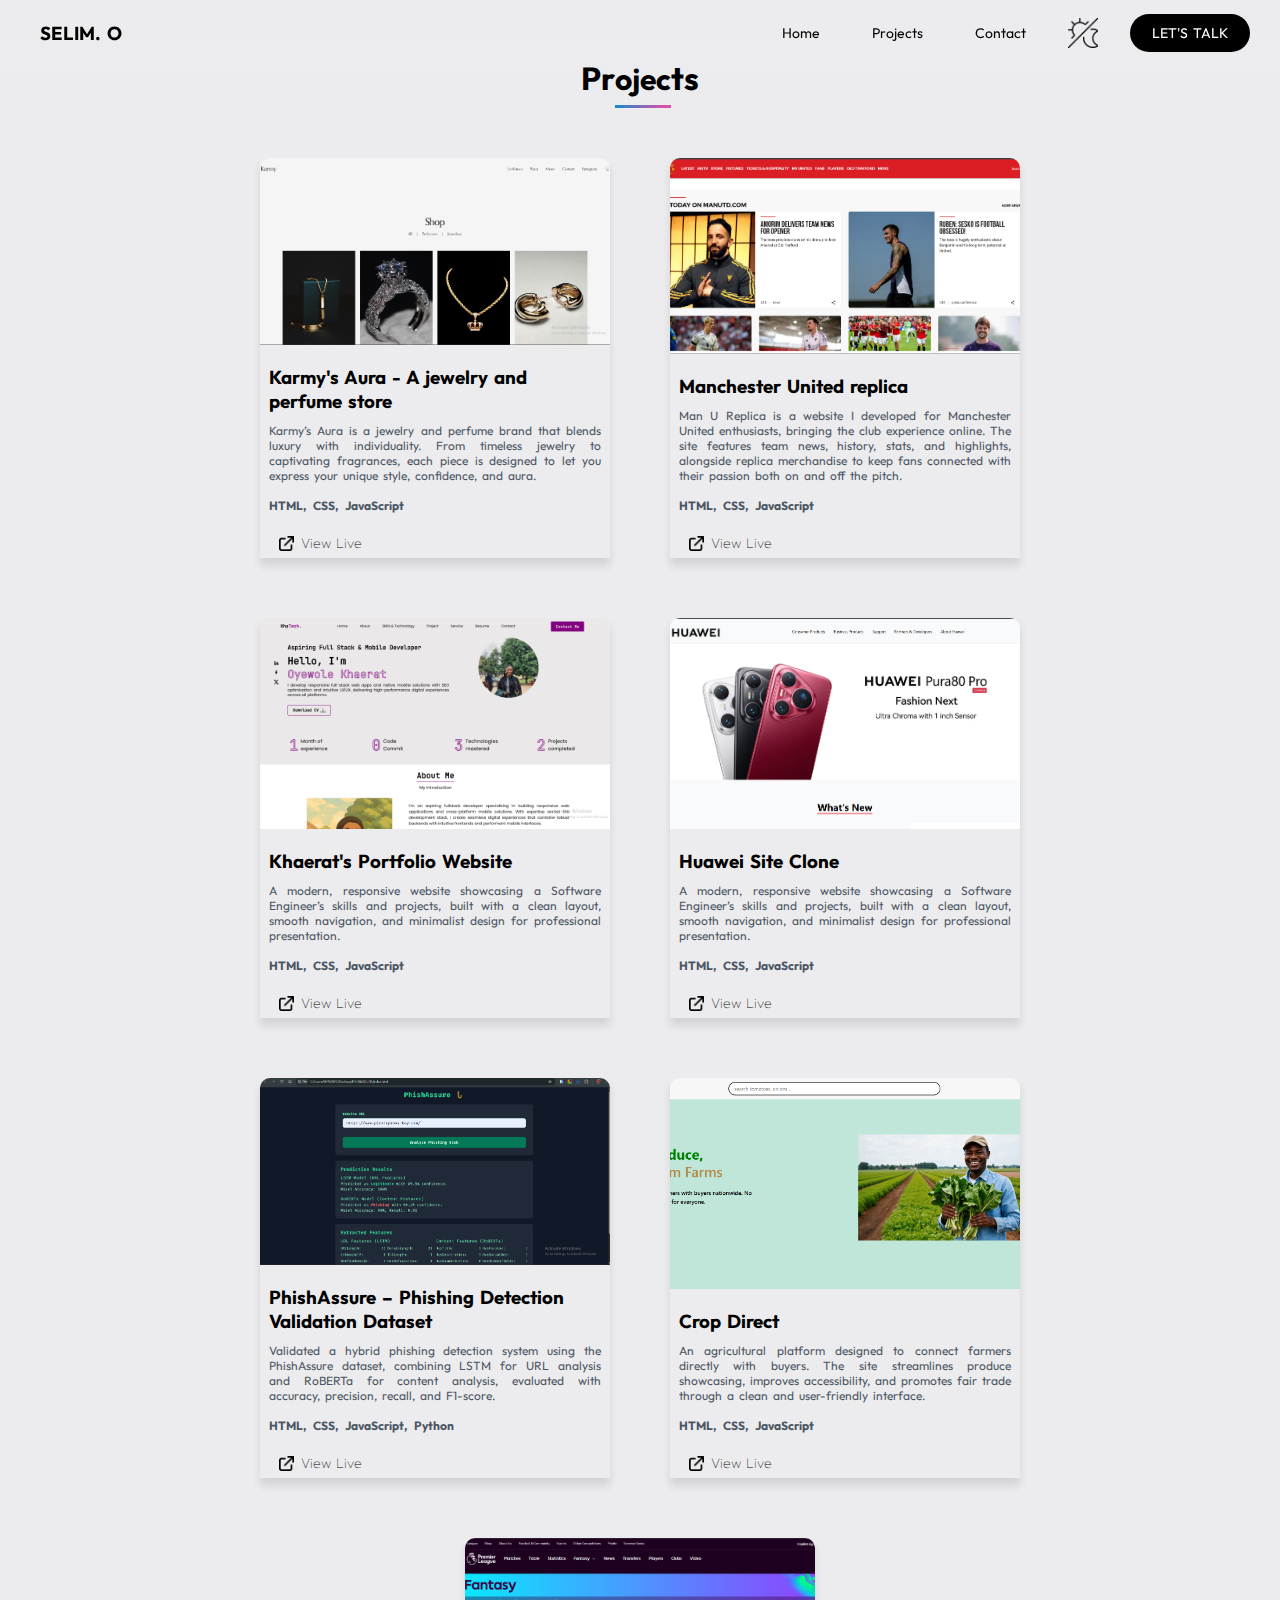
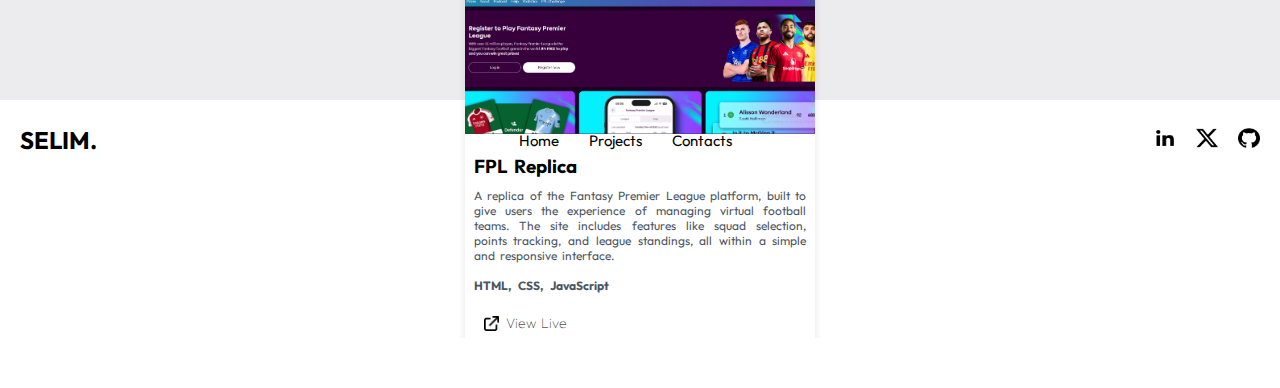
<file: projects.html>
<!DOCTYPE html>
<html lang="en">

<head>
    <meta charset="UTF-8">
    <meta name="viewport" content="width=device-width, initial-scale=1.0">
    <title>Projects</title>
    <link rel="stylesheet" href="portfolio.css">
    <link rel="stylesheet" href="projects.css">
    <script src="portfolio.js"></script>
    <link href="https://db.onlinewebfonts.com/c/2aea0ac500c896188f9ad191c231029c?family=Orpheus+Pro" rel="stylesheet">
    <link href="https://fonts.googleapis.com/css2?family=Outfit:wght@400;700&display=swap" rel="stylesheet">
</head>

<body>
    <div class="navbar">
        <h3 style="margin-left: 40px; font-size: 23px;">SELIM. O</h3>
        <button class="menu-toggle">
            <span></span>
            <span></span>
            <span></span>
        </button>
        <div class="rhs-elements">
            <a href="index.html">Home</a>
            <a href="projects.html">Projects</a>
            <a href="contact.html">Contact</a>
            <button id="night">
                <img src="Assets/night-day.png" alt="...">
            </button> <a href="contact.html" class="letstalk">LET'S TALK</a>
        </div>
    </div>

    <div class="section-5">
        <h1 style="margin-bottom: 20px;">Pr<span class="underline-textskills">ojec</span>ts</h1>
        <div class="projcontainer">
            <div class="projbox1">
                <div class="img1"></div>
                <div class="projtext">
                    <h3 style="text-align: left;">Karmy's Aura - A jewelry and perfume store</h3>
                    <p>Karmy’s Aura is a jewelry and perfume brand that blends luxury with individuality. From timeless
                        jewelry to captivating fragrances, each piece is designed to let you express your unique style,
                        confidence, and aura.</p>
                    <h5>HTML, CSS, JavaScript</h5>
                    <a href="projects\tem.html" class="viewlivea">
                        <img src="Assets/external-link.png" alt="">View Live
                    </a>
                </div>
            </div>
            <div class="projbox2">
                <div class="img2"></div>
                <div class="projtext">
                    <h3>Manchester United replica</h3>
                    <p>Man U Replica is a website I developed for Manchester United enthusiasts, bringing the club
                        experience online. The site features team news, history, stats, and highlights, alongside
                        replica merchandise to keep fans connected with their passion both on and off the pitch.</p>
                    <h5>HTML, CSS, JavaScript</h5>
                    <a href="#" class="viewlivea">
                        <img src="Assets/external-link.png" alt="">View Live
                    </a>
                </div>
            </div>
           <div class="projbox3">
    <div class="img3"></div>
    <div class="projtext">
        <h3>Khaerat's Portfolio Website</h3>
        <p>A modern, responsive website showcasing a Software Engineer’s skills and projects, built with a clean layout, smooth navigation, and minimalist design for professional presentation.</p>
        <h5>HTML, CSS, JavaScript</h5>
        <a href="projects/karmyw.html" class="viewlivea">
            <img src="Assets/external-link.png" alt="">View Live
        </a>
    </div>
</div>  <!-- Add this closing tag for .projbox3 -->

<div class="projbox3-5">  <!-- This is now a sibling, not nested -->
    <div class="img3-5"></div>
    <div class="projtext">
        <h3>Huawei Site Clone</h3>
        <p>A modern, responsive website showcasing a Software Engineer’s skills and projects, built with a clean layout, smooth navigation, and minimalist design for professional presentation.</p>  <!-- Update this description if it's a copy-paste error -->
        <h5>HTML, CSS, JavaScript</h5>
        <a href="projects/huawei.html" class="viewlivea">
            <img src="Assets/external-link.png" alt="">View Live
        </a>
    </div>
</div>


            <div class="projbox4">
                <div class="img4"></div>
                <div class="projtext">
                    <h3 style="text-align: left;">PhishAssure – Phishing Detection Validation Dataset</h3>
                    <p>Validated a hybrid phishing detection system using the PhishAssure dataset, combining LSTM for
                        URL analysis and RoBERTa for content analysis, evaluated with accuracy, precision, recall, and
                        F1-score.</p>
                    <h5>HTML, CSS, JavaScript, Python</h5>
                    <a href="projects\phishassure.html" class="viewlivea">
                        <img src="Assets/external-link.png" alt="">View Live
                    </a>
                </div>
            </div>

            <div class="projbox5">
                <div class="img5"></div>
                <div class="projtext">
                    <h3>Crop Direct</h3>
                    <p>An agricultural platform designed to connect farmers directly with buyers. The site streamlines
                        produce showcasing, improves accessibility, and promotes fair trade through a clean and
                        user-friendly interface.</p>
                    <h5>HTML, CSS, JavaScript</h5>
                    <a href="projects\farm.html" class="viewlivea">
                        <img src="Assets/external-link.png" alt="">View Live
                    </a>
                </div>
            </div>

            <div class="projbox6">
                <div class="img6"></div>
                <div class="projtext">
                    <h3>FPL Replica</h3>
                    <p> A replica of the Fantasy Premier League platform, built to give users the experience of managing
                        virtual football teams. The site includes features like squad selection, points tracking, and
                        league standings, all within a simple and responsive interface.</p>
                    <h5>HTML, CSS, JavaScript</h5>
                    <a href="#" class="viewlivea">
                        <img src="Assets/external-link.png" alt="">View Live
                    </a>
                </div>
            </div>
        </div>

    </div>

    <div class="section-7">
        <h2>SELIM.</h2>
        <div class="footerlinks">
            <a href="#">Home</a>
            <a href="#">Projects</a>
            <a href="#">Contacts</a>
        </div>
        <div class="footerimgs">
            <a
                href="https://www.linkedin.com/in/selim-oyewole-235195237?utm_source=share&utm_campaign=share_via&utm_content=profile&utm_medium=ios_app"><img
                    src="Assets/linkedin.png" alt=""></a>
            <a href="https://x.com/miles_109?s=21"><img src="Assets/twitter-alt.png" alt=""></a>
            <a href="https://github.com/mileS0619"><img src="Assets/github.png" alt=""></a>
        </div>

    </div>
</body>

</html>
</file>
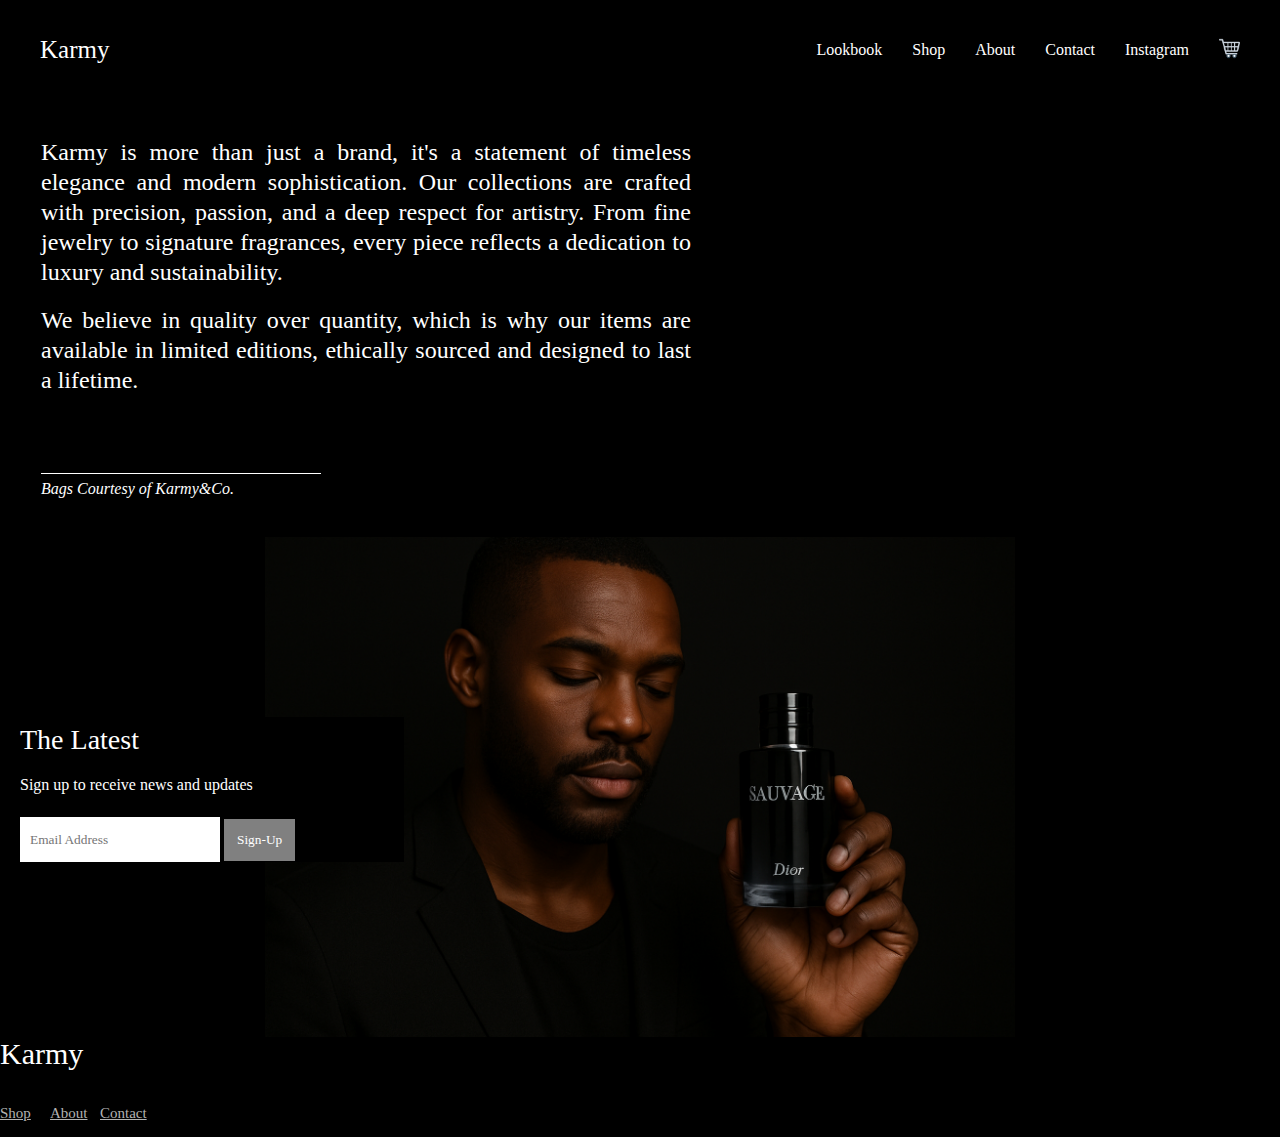
<file: projects/about.html>
<!DOCTYPE html>
<html lang="en">

<head>
    <meta charset="UTF-8">
    <meta name="viewport" content="width=device-width, initial-scale=1.0">
    <title>About - Karmy</title>
    <link rel="stylesheet" href="tem.css">
     <link href="https://fonts.googleapis.com/css2?family=Cormorant+Garamond:wght@400;500;600;700&display=swap"
        rel="stylesheet">
    <link href="https://fonts.googleapis.com/css2?family=Outfit:wght@400;700&display=swap" rel="stylesheet">
    <link href="https://db.onlinewebfonts.com/c/2aea0ac500c896188f9ad191c231029c?family=Orpheus+Pro" rel="stylesheet">
</head>

<body>

    <div id="navbar-container"></div>
    <script>
        fetch("navbar.html")
            .then(response => response.text())
            .then(data => {
                document.getElementById("navbar-container").innerHTML = data;
            });
    </script>

    <div class="section-1">
        <h1>About Karmy</h1>
    </div>
    <div class="aboutp">
        <p>
            Karmy is more than just a brand, it's a statement of timeless elegance and modern sophistication.
            Our collections are crafted with precision, passion, and a deep respect for artistry.
            From fine jewelry to signature fragrances, every piece reflects a dedication to luxury and sustainability.
        </p>
        <br>
        <p>
            We believe in quality over quantity, which is why our items are available in limited editions,
            ethically sourced and designed to last a lifetime.
        </p>

    <br>
    <p style="font-size: 16px; font-style: italic; border-top: 1px solid white; width: 280px; margin-top: 60px; font-family: 'Orpheus Pro';">Bags Courtesy of Karmy&Co.</p>
    </div>
    </div>
    </div>

    <div class="aboutsection2">
         <div class="sect4content">
            <p style="font-size: 28px">The Latest</p>
            <p>Sign up to receive news and updates</p>
            <form action="https://oyewolekhaerat720@gmail.com">
                <input type="email" placeholder="Email Address" class="mail">
                <button type="submit" style="color: white;" class="mailbutton">Sign-Up</button>
            </form>
        </div>
    </div>

    <div class="section5">
        <p style="color: white; font-size: 30px;">Karmy</p>
        <div class="sect5content">
            <a href="shop.html">Shop</a>
            <a href="about.html">About</a>
            <a href="contact.html">Contact</a>
        </div>

    </div>

</body>


</html>
</file>
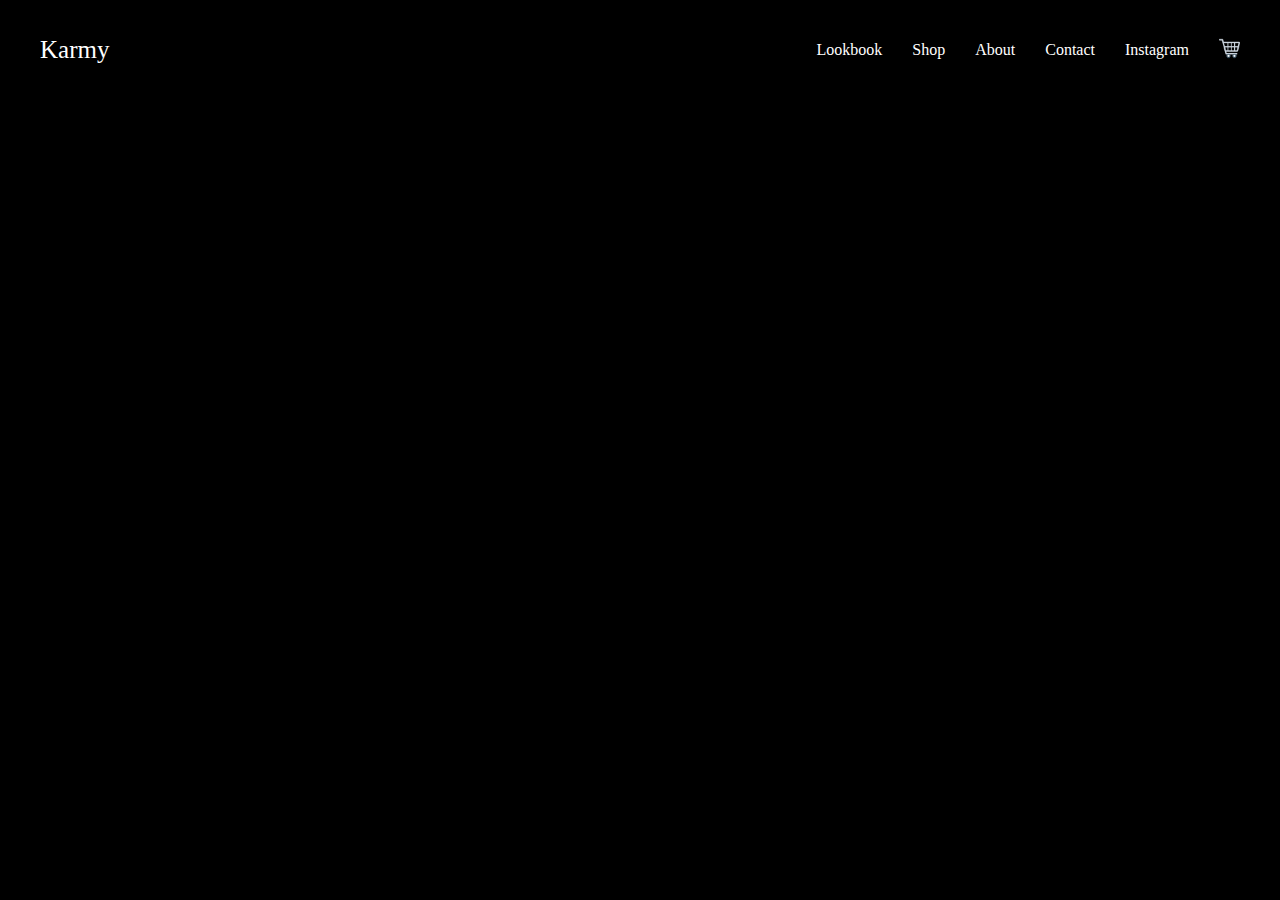
<file: projects/Cart.html>
<!DOCTYPE html>
<html lang="en">
<head>
    <meta charset="UTF-8">
    <meta name="viewport" content="width=device-width, initial-scale=1.0">
    <title>KARMYCART</title>
<link rel="stylesheet" href="tem.css"></head>
<body>
    <div id="navbar-container"></div>
    <script>
        fetch("navbar.html")
            .then(r => r.text())
            .then(html => document.getElementById("navbar-container").innerHTML = html);
    </script>
</body>
</html>
</file>
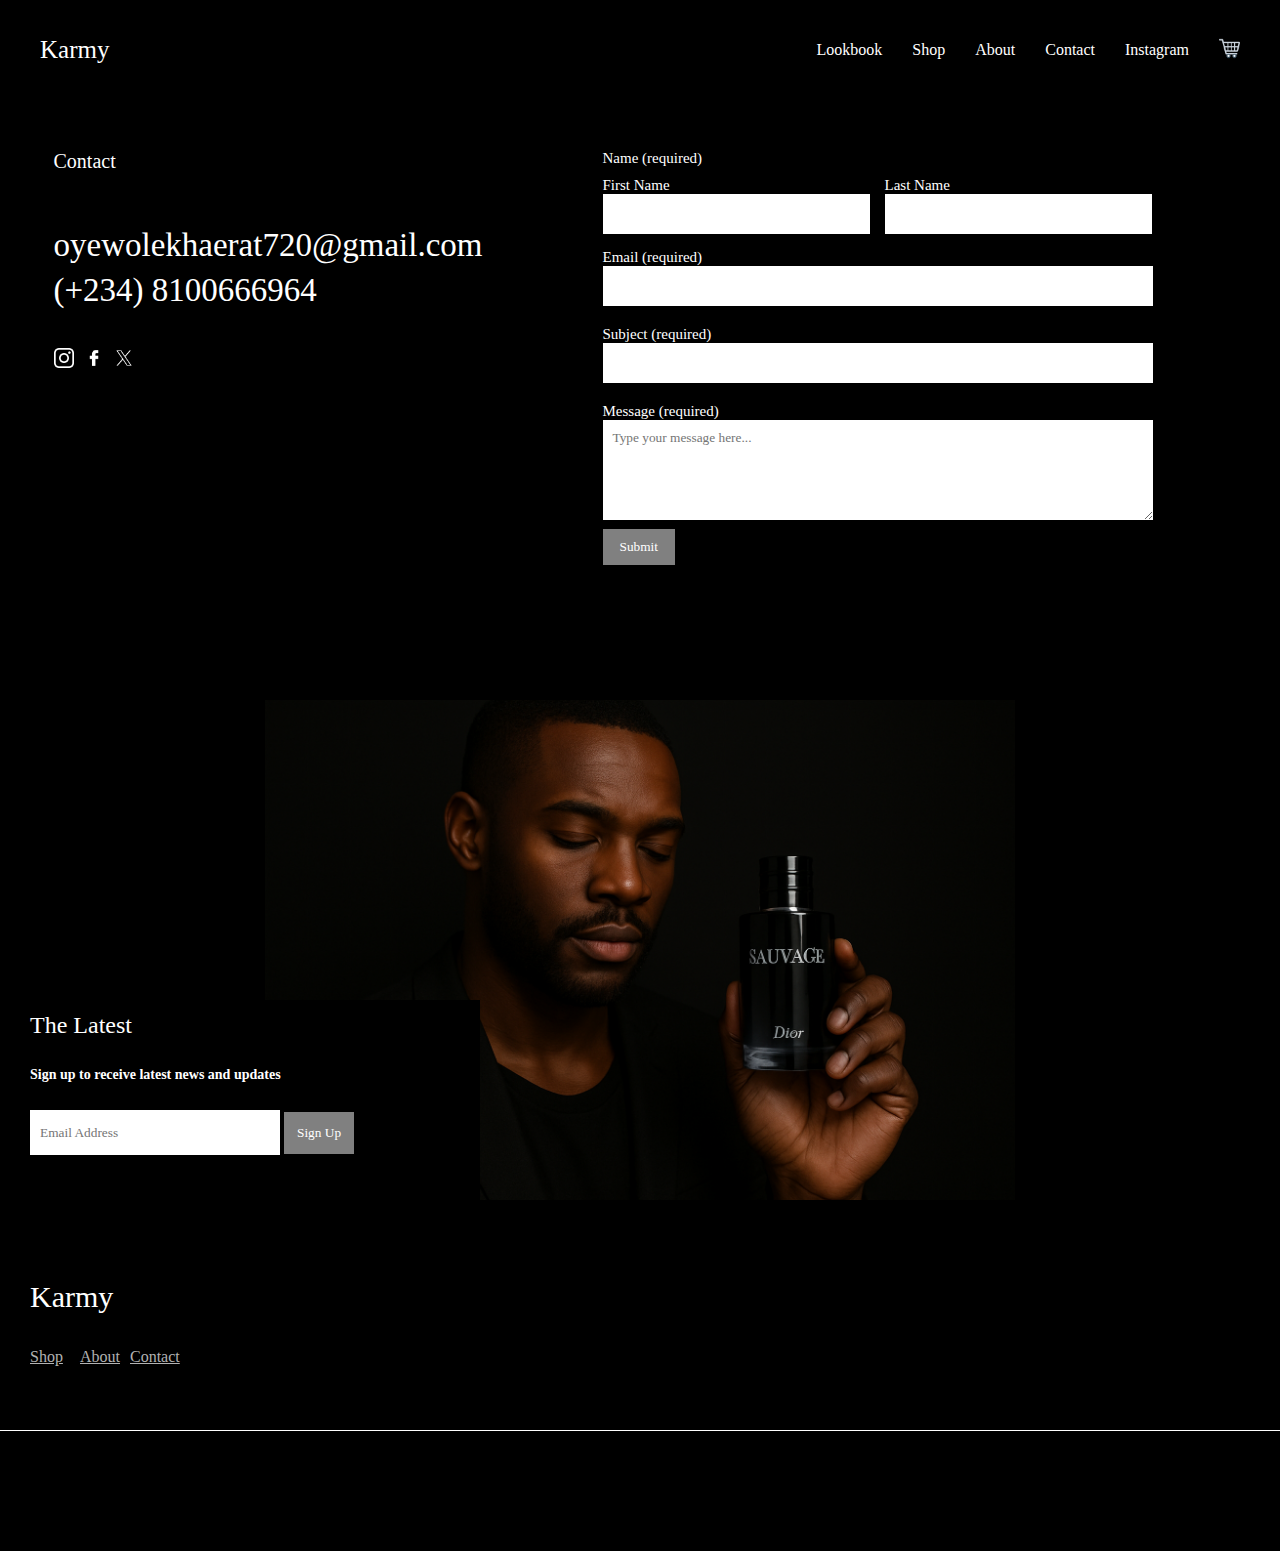
<file: projects/contact.html>
<!DOCTYPE html>
<html lang="en">

<head>
    <meta charset="UTF-8">
    <meta name="viewport" content="width=device-width, initial-scale=1.0">
    <title>contact-karmy</title>
    <link rel="stylesheet" href="tem.css">
    <link href="https://fonts.googleapis.com/css2?family=Cormorant+Garamond:wght@400;500;600;700&display=swap"
        rel="stylesheet">
    <link href="https://fonts.googleapis.com/css2?family=Outfit:wght@400;700&display=swap" rel="stylesheet">
    <link href="https://db.onlinewebfonts.com/c/2aea0ac500c896188f9ad191c231029c?family=Orpheus+Pro" rel="stylesheet">
</head>

<body>
    <div id="navbar-container"></div>
    <script>
        fetch("navbar.html")
            .then(r => r.text())
            .then(html => document.getElementById("navbar-container").innerHTML = html);
    </script>

    <div class="contactsection-1">
        <div class="leftpart">
            <p>Contact</p>
            <h2>oyewolekhaerat720@gmail.com</h2>
            <h2>(+234) 8100666964</h2>
            <div class="contacticons">
                <a href=""><img src="Assets/whiteinsta.png" alt=""></a>
                <a href=""><img src="Assets/whitefb.png" alt=""></a>
                <a href=""><img src="Assets/whitetwitter.png" alt=""></a>
            </div>

        </div>
        <div class="rightpart">
            <p>Name (required)</p>
            <form action="submit">
                <div class="topfields">
                    <div class="firstname">
                        <p>First Name</p>
                        <input type="text" required>
                    </div>
                    <div class="lastname">
                        <p>Last Name</p>
                        <input type="text" required>

                    </div>
                </div>
                <div class="bottomfields">
                    <p>Email (required)</p>
                    <input type="email" required>
                    <p>Subject (required)</p>
                    <input type="text" required>
                    <p>Message (required)</p>
                    <textarea name="message" rows="5" cols="30" placeholder="Type your message here..."
                        required></textarea>

                </div>
                <button type="submit" class="contactbutton">Submit</button>
            </form>

        </div>
    </div>

    <div class="contactsection-2">
        <div class="contact2content">
            <p>The Latest</p>
            <p style="font-size: 14px; font-weight: 600;">Sign up to receive latest news and updates</p>
            <form action="oyewolekhaerat720@gmail.com" class="contactbaseform">
                <input type="email" placeholder="Email Address" class="latestform">
                <button type="submit" style="color:white" class="mailbutton2">Sign Up</button>
            </form>
        </div>
    </div>
    <div class="lastcontactbottom1">
        <div class="lastcontactbottom">
            <p style="color: white; font-size: 30px;">Karmy</p>
            <div class="sect5content">
                <a href="shop.html">Shop</a>
                <a href="about.html">About</a>
                <a href="contact.html">Contact</a>
            </div>
        </div>
    </div>



</body>

</html>
</file>
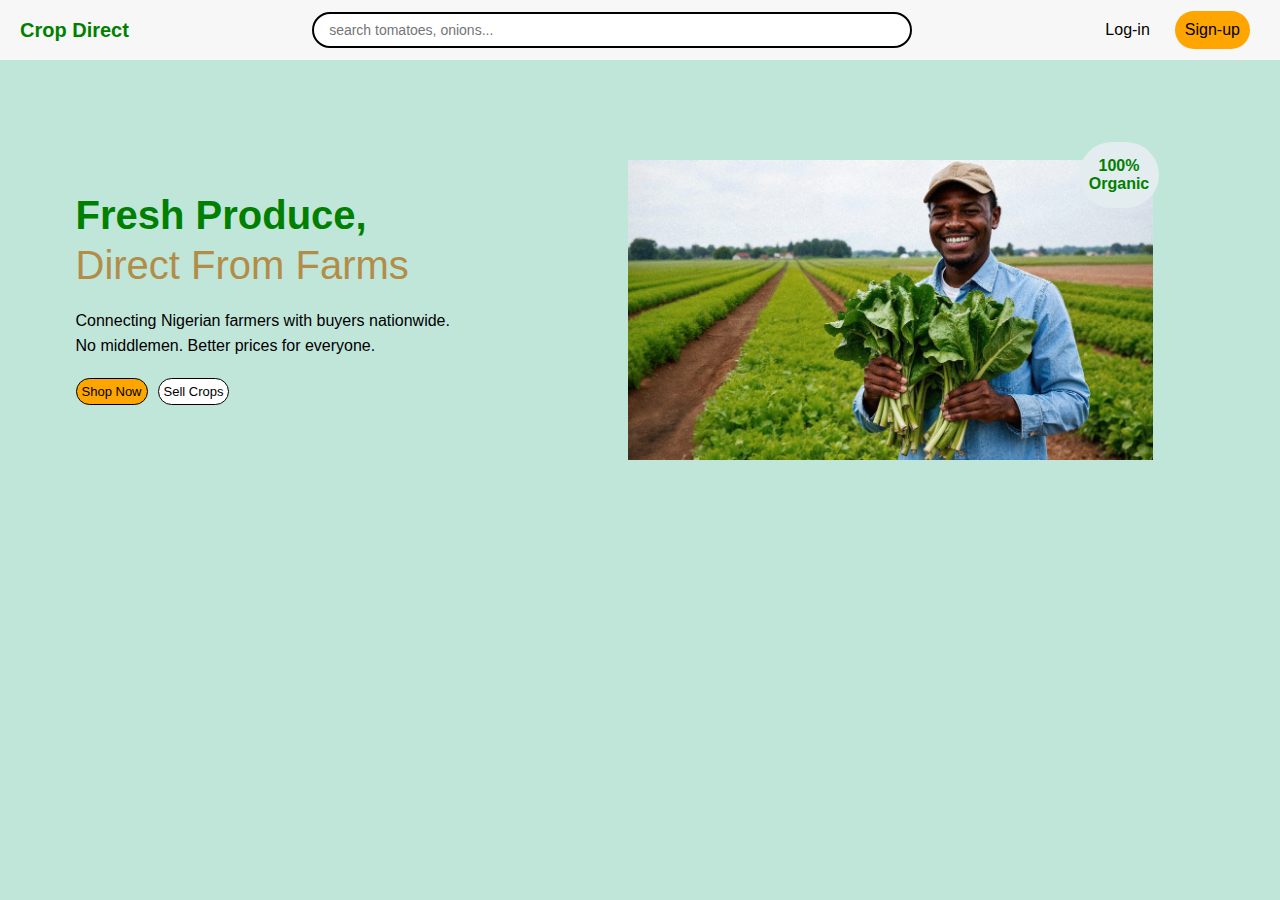
<file: projects/farm.html>
<!DOCTYPE html>
<html lang="en">

<head>
    <meta charset="UTF-8">
    <meta name="viewport" content="width=device-width, initial-scale=1.0">
    <title>Farm Site</title>
    <link rel="stylesheet" href="home.css">
</head>

<body class="body">
    <div class="navbar">
        <h3 class="navbarh3">Crop Direct</h3>
        <form action="/search" method="GET">
            <input type="search" name="q" placeholder="search tomatoes, onions...">
        </form>
        <div class="rhs">
            <a href="#">Log-in</a>
            <a href="#">Sign-up</a>
        </div>
    </div>

    <div class="section-1">
        <div class="freshsection">
            <h2 style="font-weight: 700; color: green;">Fresh Produce,</h2>
            <h2 style="font-weight: 500; color: rgb(178, 141, 72);">Direct From Farms</h2>
            <br>
            <p>Connecting Nigerian farmers with buyers nationwide. No middlemen. Better prices for everyone.</p>
            <div class="bottom">
                <a href="#" style="background-color: orange;">Shop Now</a>
                <a href="#" style="background-color: white;">Sell Crops</a>
            </div>
        </div>
        <div class="farmer">
            <h4 class="pictureh2">100% Organic</h4>
        </div>
    </div>
</body>

</html>
</file>
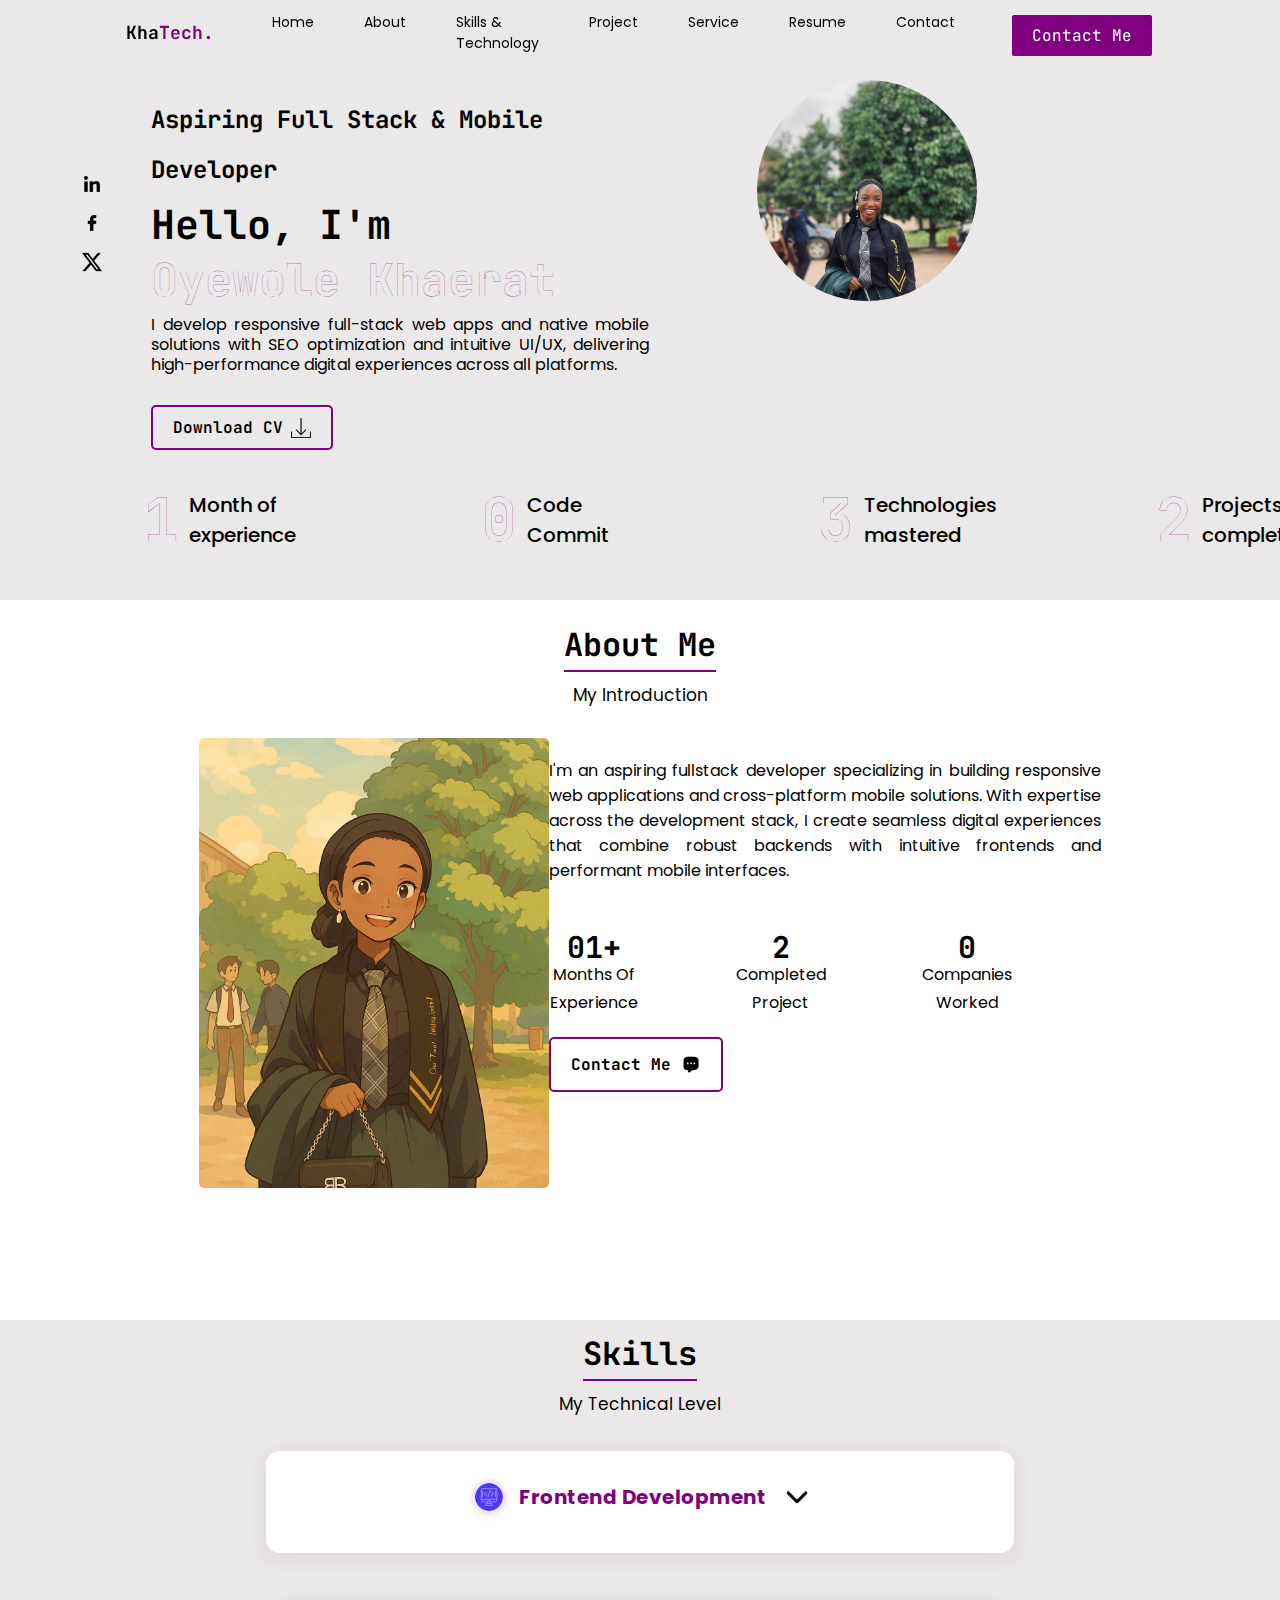
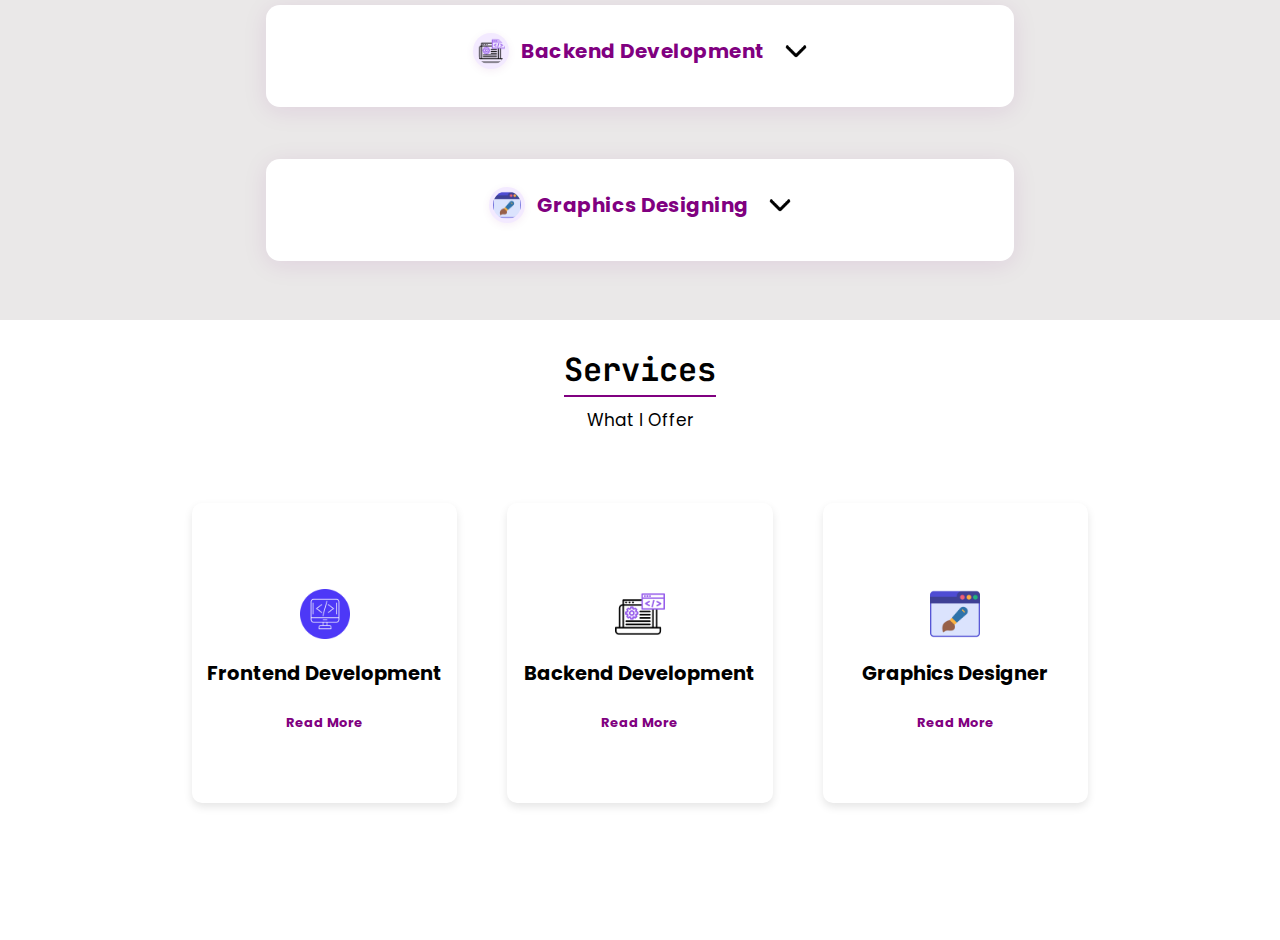
<file: projects/karmyw.html>
<!DOCTYPE html>
<html lang="en">

<head>
    <meta charset="UTF-8">
    <meta name="viewport" content="width=device-width, initial-scale=1.0">
    <title>Khaerat's Portfolio</title>
    <link rel="stylesheet" href="project.css">
    <script src="project.js"></script>
    <link href="https://fonts.googleapis.com/css2?family=JetBrains+Mono&display=swap" rel="stylesheet">
    <link href="https://fonts.googleapis.com/css2?family=Poppins&display=swap" rel="stylesheet">
</head>

<body>
    <div class="navbar">
        <h2 class="name">Kha<span class="tech">Tech.</span></h2>
        <div class="navlinks">
            <a href="Home">Home</a>
            <a href="About">About</a>
            <a href="Skills & Technology">Skills & Technology</a>
            <a href="Project">Project</a>
            <a href="Service">Service</a>
            <a href="Resume">Resume</a>
            <a href="Contact">Contact</a>
        </div>
        <button class="reach">Contact Me</button>
    </div>
    <div class="section1">
        <div class="flexpart">
            <div class="socialicons">
                <a href="https://www.linkedin.com/in/khaerat-oyewole-892664378?utm_source=share&utm_campaign=share_via&utm_content=profile&utm_medium=android_app"
                    target="_blank"><img src="linkedin.png" alt="LinkedIn" /></a>
                <a href="https://www.facebook.com/profile.php?id=61557930917620" target="_blank"><img src="facebook.png"
                        alt="Facebook" /></a>
                <a href="https://x.com/KhaeratOyewole?t=nWhRKcImpbBmEspJVJ_LuA&s=09" target="_blank"><img
                        src="twitter-alt.png" alt="Twitter" style="width: 20px; height: 20px;" /></a>
            </div>
            <div class="about">
                <h2 class="div">Aspiring Full Stack & Mobile Developer</h2>
                <h1 style="font-size: 40px;">Hello, I'm</h1>
                <h1 class="khaerat">Oyewole Khaerat</h1>
                <p>I develop responsive full-stack web apps and native mobile solutions with SEO optimization and
                    intuitive UI/UX, delivering high-performance digital experiences across all platforms.</p>
                <a href="" class="resume">Download CV <img src="download.png" alt="Download icon"
                        style="width: 20px;"></a>
            </div>
            <div class="profile-wrapper">
                <div class="dotted-border"></div>
                <img src="mypicture.jpg" alt="Profile picture" class="mypicture">
            </div>
        </div>
        <div class="history">
            <div class="historytitle1">
                <div>
                    <p class="bigp">1</p>
                </div>
                <div>
                    <p class="bigside">Month of experience</p>
                </div>
            </div>
            <div class="historytitle1">
                <div>
                    <p class="bigp">0</p>
                </div>
                <div>
                    <p class="bigside">Code Commit</p>
                </div>
            </div>
            <div class="historytitle1">
                <div>
                    <p class="bigp">3</p>
                </div>
                <div>
                    <p class="bigside">Technologies mastered</p>
                </div>
            </div>
            <div class="historytitle1">
                <div>
                    <p class="bigp">2</p>
                </div>
                <div>
                    <p class="bigside">Projects completed</p>
                </div>
            </div>
        </div>
    </div>
    <div class="section2">
        <h1 style="justify-self: center;">About Me</h1>
        <p class="Introduction">My Introduction</p>
        <div class="introdiv">
            <img src="WhatsApp Image 2025-08-03 at 16.24.24_9d87e178.jpg" alt="About image" class="aboutimage">
            <div class="sidetext">
                <p>I'm an aspiring fullstack developer specializing in building responsive web applications and
                    cross-platform mobile solutions. With expertise across the development stack, I create seamless
                    digital experiences that combine robust backends with intuitive frontends and performant mobile
                    interfaces.</p>
                <div class="experience">
                    <div class="first">
                        <div class="toptext">
                            <h2>01+</h2>
                        </div>
                        <div class="bottomtext">
                            <p>Months Of Experience</p>
                        </div>
                    </div>
                    <div class="first">
                        <div class="toptext">
                            <h2>2</h2>
                        </div>
                        <div class="bottomtext">
                            <p>Completed Project</p>
                        </div>
                    </div>
                    <div class="first">
                        <div class="toptext">
                            <h2>0</h2>
                        </div>
                        <div class="bottomtext">
                            <p>Companies Worked</p>
                        </div>
                    </div>
                </div>
                <button class="contactbutton">Contact Me <img src="message.png" alt="Message icon"></button>
            </div>
        </div>
    </div>
    <div class="section3">
        <h1 style="justify-self: center; border-bottom: 2px solid purple; font-family: 'JetBrains Mono';">Skills</h1>
        <p class="technical">My Technical Level</p>
        <div class="skillcontainer">
            <div class="box1 dropdown-skill">
                <div class="dropdown-label"><img src="programming (1).png" alt="Frontend icon">Frontend Development <img
                        src="arrow.png" alt="Arrow icon"></div>
                <div class="dropdown-loading">
                    <div class="loading-bar"></div>
                </div>
                <div class="dropdown-content">One month</div>
            </div>
            <div class="box2 dropdown-skill">
                <div class="dropdown-label"><img src="backend.png" alt="Backend icon">Backend Development <img
                        src="arrow.png" alt="Arrow icon"></div>
                <div class="dropdown-loading">
                    <div class="loading-bar"></div>
                </div>
                <div class="dropdown-content">One month</div>
            </div>
            <div class="box3 dropdown-skill">
                <div class="dropdown-label"><img src="web-design.png" alt="Graphics icon">Graphics Designing <img
                        src="arrow.png" alt="Arrow icon"></div>
                <div class="dropdown-loading">
                    <div class="loading-bar"></div>
                </div>
                <div class="dropdown-content">More than a year</div>
            </div>
        </div>
    </div>
    <div class="section4">
        <h1 style="justify-self: center; border-bottom: 2px solid purple;">Services</h1>
        <p class="technical">What I Offer</p>
        <div class="offers">
            <div class="offerbox1">
                <img src="programming (1).png" alt="Frontend icon">
                <h2>Frontend Development</h2>
                <button class="button1" data-offer="1">Read More
                </button>
            </div>
            <div class="offerbox2">
                <img src="backend.png" alt="Backend icon">
                <h2>Backend Development</h2>
                <button class="button1" data-offer="2">Read More
                </button>
            </div>
            <div class="offerbox3">
                <img src="web-design.png" alt="Graphics icon">
                <h2>Graphics Designer</h2>
                <button class="button1" data-offer="3">Read More
                </button>
                <div class="offer-modal-bg" data-offer="1">
                    <div class="offer-modal-card">
                        <button class="offer-modal-close">&times;</button>
                        <div class="offer-modal-title">Frontend Development Details</div>
                        <ul class="offer-modal-list">
                            <li><input type="checkbox" checked disabled> Responsive User Interface</li>
                            <li><input type="checkbox" checked disabled> Modern CSS</li>
                        </ul>
                        <p>Build beautiful, fast, and accessible web interfaces with the latest frontend technologies.
                        </p>
                    </div>
                </div>
                <div class="offer-modal-bg" data-offer="2">
                    <div class="offer-modal-card">
                        <button class="offer-modal-close">&times;</button>
                        <div class="offer-modal-title">Backend Development Details</div>
                        <ul class="offer-modal-list">
                            <li><input type="checkbox" checked disabled> Learning in progress</li>

                        </ul>
                        <p>Develop robust, scalable, and secure backends to power your applications and services.</p>
                    </div>
                </div>
                <div class="offer-modal-bg" data-offer="3">
                    <div class="offer-modal-card">
                        <button class="offer-modal-close">&times;</button>
                        <div class="offer-modal-title">Graphics Designer Details</div>
                        <ul class="offer-modal-list">
                            <li><input type="checkbox" checked disabled> Logo & Brand Design</li>
                            <li><input type="checkbox" checked disabled> Social Media Graphics</li>
                            <li><input type="checkbox" checked disabled> Print & Digital Assets</li>
                        </ul>
                        <p>Creative and professional graphic design for web, print, and social media platforms.</p>
                    </div>
                </div>
            </div>
        </div>
    </div>
</body>

</html>
</file>
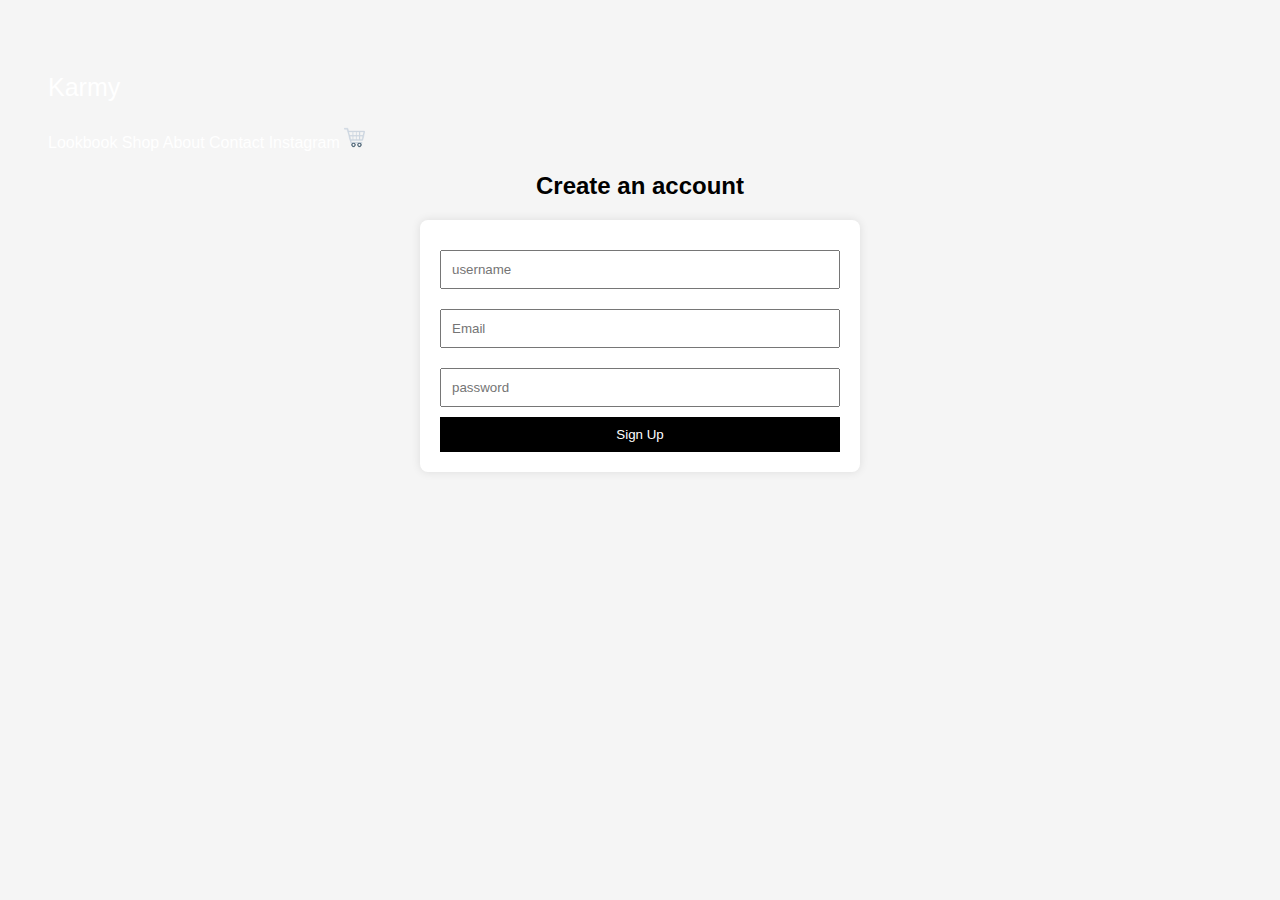
<file: projects/signup.html>
<!DOCTYPE html>
<html lang="en">
<head>
    <meta charset="UTF-8">
    <meta name="viewport" content="width=device-width, initial-scale=1.0">
    <title>sign up page</title>
    <link rel="stylesheet" href="signup.css">
</head>
<body>
      <div id="navbar-container"></div>
    <script>
        fetch("navbar.html")
            .then(r => r.text())
            .then(html => document.getElementById("navbar-container").innerHTML = html);
    </script>
    <h2>Create an account</h2>
    <form action="">
        <input type="text" placeholder="username" required>
        <input type="email" placeholder="Email" required>
        <input type="password" placeholder="password" required>
        <button type="submit">Sign Up</button>
    </form>
</body>
</html>
</file>
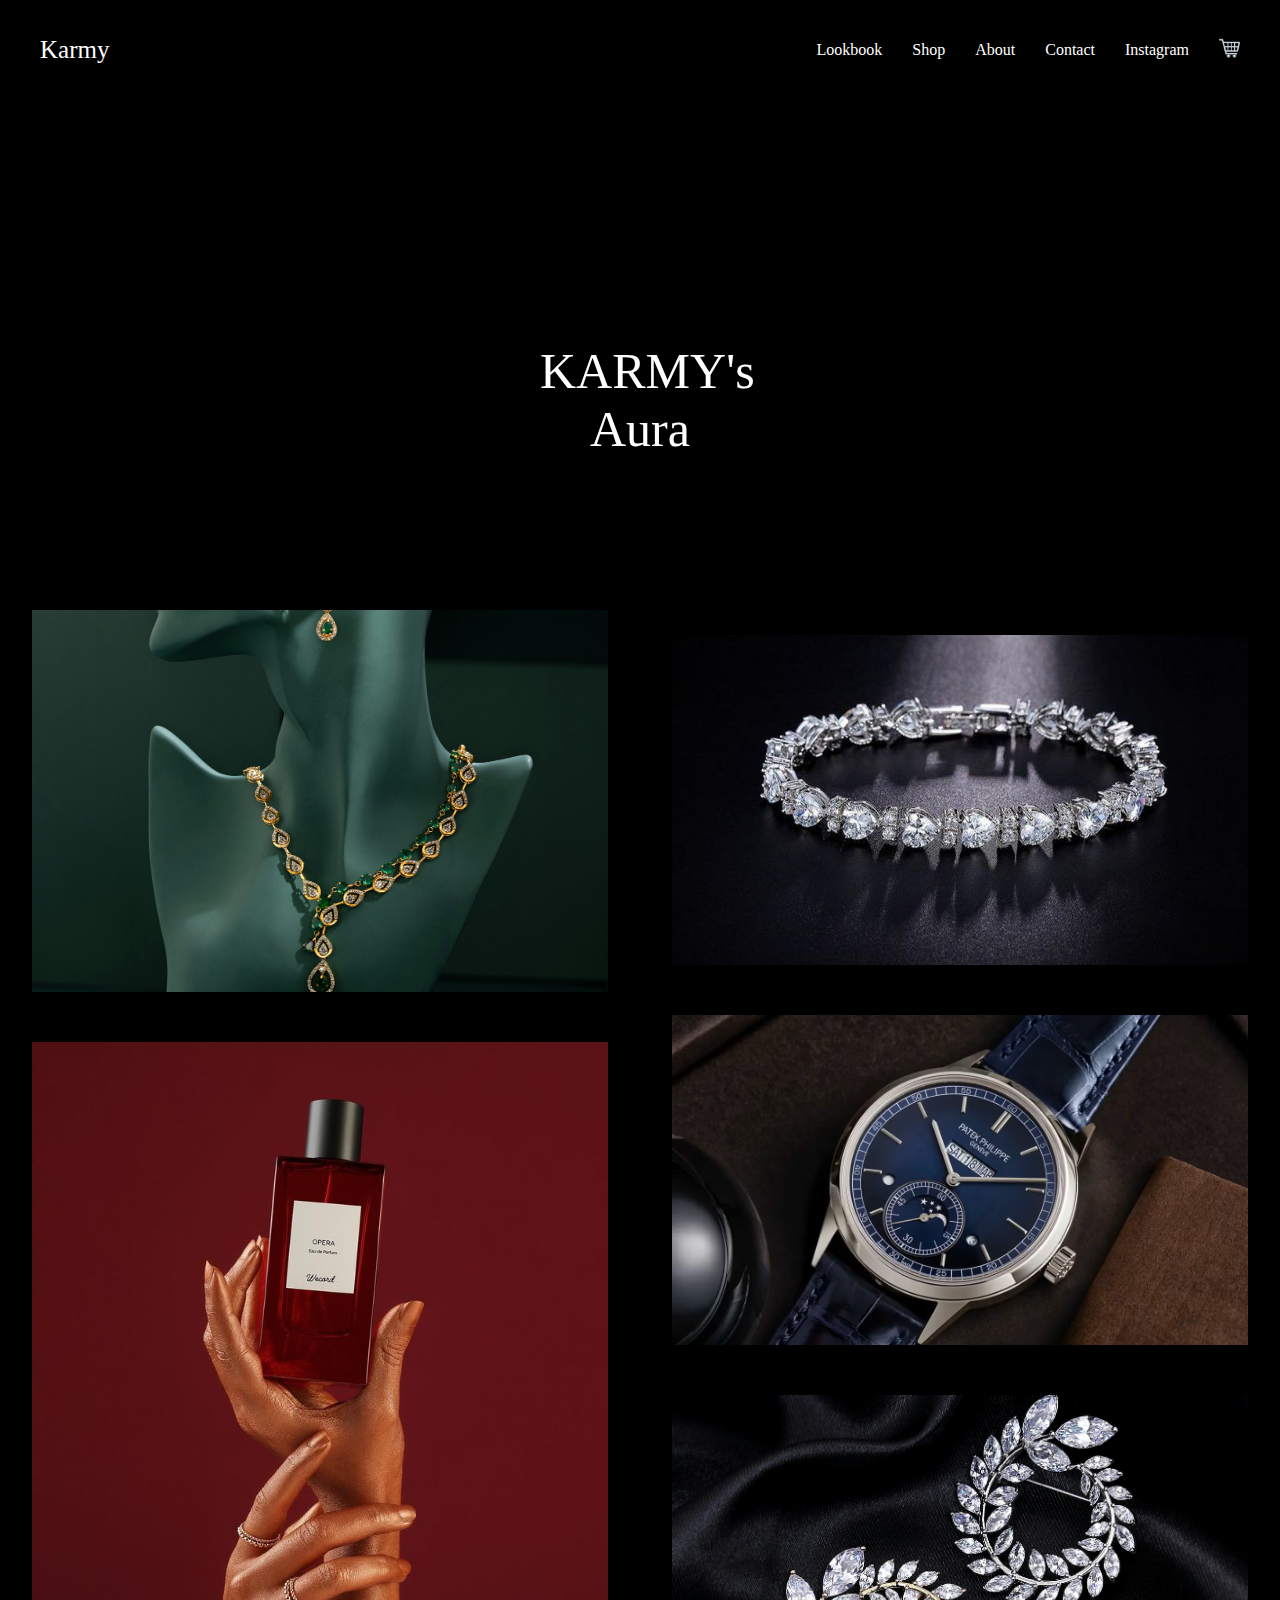
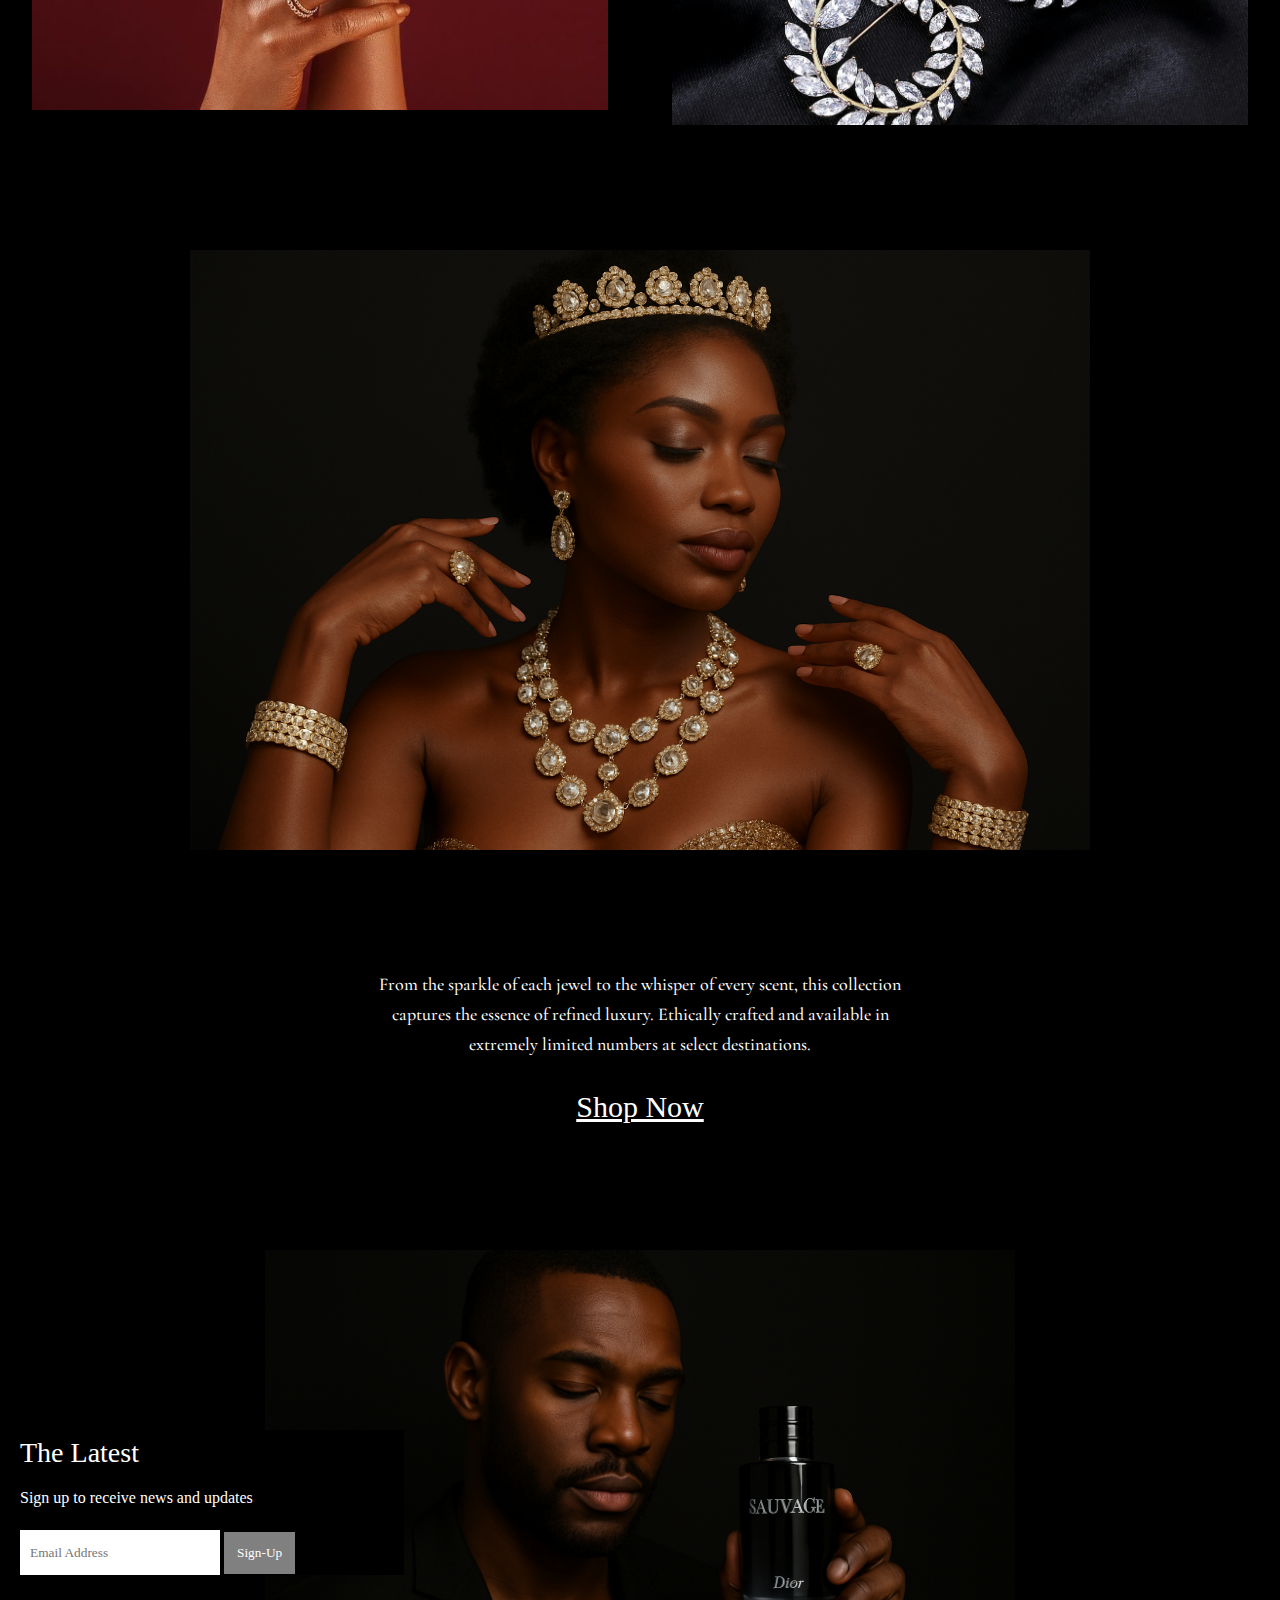
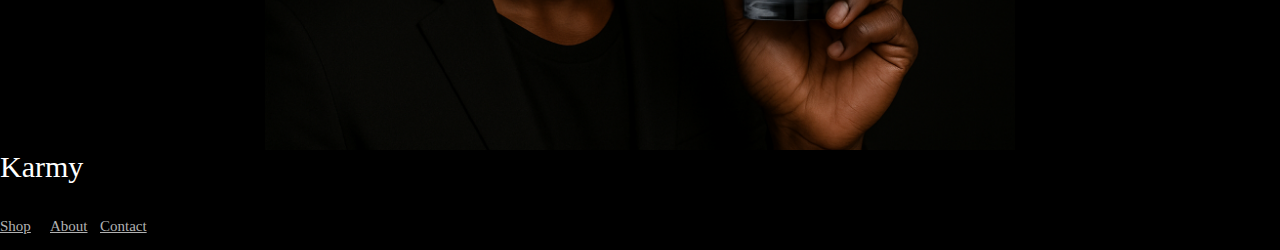
<file: projects/tem.html>
<!DOCTYPE html>
<html lang="en">

<head>
    <meta charset="UTF-8">
    <meta name="viewport" content="width=device-width, initial-scale=1.0">
    <title>Document</title>
    <script src="tem.js"></script>
    <link rel="stylesheet" href="tem.css">
    <link href="https://fonts.googleapis.com/css2?family=Cormorant+Garamond:wght@400;500;600;700&display=swap"
        rel="stylesheet">
    <link href="https://fonts.googleapis.com/css2?family=Outfit:wght@400;700&display=swap" rel="stylesheet">
    <link href="https://db.onlinewebfonts.com/c/2aea0ac500c896188f9ad191c231029c?family=Orpheus+Pro" rel="stylesheet">
</head>

<body>
      <div id="navbar-container"></div>
    <script>
        fetch("navbar.html")
            .then(r => r.text())
            .then(html => document.getElementById("navbar-container").innerHTML = html);
    </script>
    <div class="navbar">
    </div>

    <div class="section1">
        <h1>KARMY's Aura</h1>
    </div>
    <div class="section2">
        <div class="leftpics">
            <div class="box1"></div>
            <div class="box2"></div>
        </div>
        <div class="rightpics">
            <div class="box3"></div>
            <div class="box4"></div>
            <div class="box5"></div>
        </div>
    </div>
    <div class="section3">
        <div class="section3img"></div>
        <p class="blackwomantext">From the sparkle of each jewel to the whisper of every scent, this collection captures
            the essence of refined luxury. Ethically crafted and available in extremely limited numbers at select
            destinations.</p>
        <a href="shop.html" class="shopnow">Shop Now</a>
    </div>
    <div class="section4">
        <div class="sect4content">
            <p style="font-size: 28px">The Latest</p>
            <p>Sign up to receive news and updates</p>
            <form action="https://oyewolekhaerat720@gmail.com">
                <input type="email" placeholder="Email Address" class="mail">
                <button type="submit" style="color: white;" class="mailbutton">Sign-Up</button>
            </form>
        </div>

    </div>

    <div class="section5">
        <p style="color: white; font-size: 30px;">Karmy</p>
        <div class="sect5content">
            <a href="shop.html">Shop</a>
            <a href="about.html">About</a>
            <a href="contact.html">Contact</a>
        </div>

    </div>
</body>

</html>
</file>
<file: portfolio.css>
* {
    font-family: 'Outfit', 'Orpheus Pro', sans-serif;
    margin: 0;
    padding: 0;
    box-sizing: border-box;
    word-spacing: 2px;
}

.section-1,
.section-2,
.section-3,
.section-4,
.section-5,
.section-6 {
    opacity: 0;
    transform: translateY(50px);
    transition: opacity 0.9s ease-out, transform 0.9s ease-out;
}

.section-1.visible,
.section-2.visible,
.section-3.visible,
.section-4.visible,
.section-5.visible,
.section-6.visible,
.section-7.visible {
    opacity: 1;
    transform: translateY(0);
}

.navbar {
    display: flex;
    align-items: center;
    justify-content: space-between;
    position: fixed;
    top: 0;
    left: 0;
    width: 100%;
    z-index: 1000;
    height: 65px;
    backdrop-filter: blur(10px);
    -webkit-backdrop-filter: blur(10px);
}

#night {
    background: none;
    border: none;
}

.rhs-elements {
    display: flex;
    align-items: center;
    gap: 2rem;
    margin-right: 30px;
}

.navbar a {
    font-size: 14px;
    color: #000;
    text-decoration: none;
    padding: 10px;
    transition: border-bottom 0.6s;
}

.navbar a:hover {
    border-bottom: 1px solid black;
}

.navbar img {
    max-width: 30px;
    height: 30px;
    object-fit: contain;
    display: flex;
}

.letstalk {
    display: flex;
    align-items: center;
    justify-content: center;
    background-color: black;
    color: white !important;
    width: 120px;
    padding: 20px;
    text-align: center;
    text-decoration: none;
    border-radius: 20px !important;
    transition: none !important;
}

.section-1 {
    display: flex;
    width: 100%;
    height: 800px;
    flex-direction: column;
    justify-content: center;
    align-items: center;
    background-color: #ececee;
}

.section-1 img {
    max-width: 180px;
    border-radius: 50%;
    position: relative;
    margin-top: 140px;
    aspect-ratio: 1/1;
    object-fit: cover;
    transition: filter 0.5s ease-in;
}

.section-1 img:hover {
    filter: grayscale(60%);
}

.intro {
    display: flex;
    flex-direction: column;
    justify-content: center;
    align-items: center;
    text-align: center;
    line-height: 50px;
}

.section1-h1 {
    margin-top: 15px;
}

.section1-h1 h1 {
    font-size: 40px;
    line-height: 60px;
}

.introhello {
    background: linear-gradient(90deg, #1789cb 0%, rgb(223, 80, 171) 90%);
    -webkit-background-clip: text;
    -webkit-text-fill-color: transparent;
    background-clip: text;
    color: transparent;
}

.introlinks {
    margin-top: 20px;
}

.intro p {
    color: #6b6b6b;
    width: 600px;
    line-height: 30px;
    margin-top: 10px;
    font-size: 17px;
}

.introlinks a {
    color: #000;
    text-decoration: none;
    padding: 12px;
    border-radius: 50px;
    transition: background-color 0.7s;
}

.introlinks a:hover {
    background-color: rgb(236, 236, 236);
}

.section-2 {
    display: flex;
    /* margin-top: 90px; */
    width: 100%;
    height: 640px;
    justify-self: center;
    align-items: center;
    justify-content: center;
}

.mypictureclass {
    background: url('Assets/watercolor.png');
    background-position: center;
    background-repeat: no-repeat;
    background-size: cover;
    width: 390px;
    height: 400px;
    border-radius: 8px;
    margin-top: 25px;
}

.aboutmeimage img {
    position: relative;
    max-width: 50%;
    border-radius: 5px;
}

.social-icons {
    display: flex;
    justify-content: center;
    align-items: center;
    gap: 5px;
    background-color: rgb(255, 255, 255);
    border-radius: 5px;
    width: 200px;
    position: relative;
    text-align: center;
    top: 95%;
    left: 25%;
    box-shadow: 0 4px 4px rgba(0, 0, 0, 0.303);
}

.social-icons img {
    width: 40px;
    height: 48px;
    object-fit: contain;
    cursor: pointer;
    transition: transform 0.2s ease, box-shadow 0.2s;
    box-shadow: none;
    background: none;
}

.about-me {
    position: relative;
    width: 50%;
    height: 350px;
    top: 5%;
    left: 7%;
}

.underline-text {
    background-image: linear-gradient(90deg, #1789cb 0%, rgb(223, 80, 171) 90%);
    background-repeat: no-repeat;
    background-size: 100% 3px;
    background-position: 0 100%;
    padding-bottom: 10px;
}

.about-me p {
    font-size: 15px;
    word-spacing: 2px;
    color: #4b5563;
    word-spacing: 2px;
    line-height: 20px;
    width: 560px;
    text-align: justify;
}

.about-me a {
    padding: 10px;
    text-decoration: none;
    border-radius: 5px;
    text-align: center;
    align-items: center;
    border: 2px solid black;
    align-items: center;
}

.aboutbottom {
    margin-top: 50px;
    display: flex;
}

.aboutbottom img {
    max-width: 20px;
    margin-right: 10px;
    align-items: center;
}

.downloadcv a {
    padding: 15px 20px;
}

.downloadcv {
    width: 270px;
    margin-left: 15px;
    font-size: 15px;
    color: black;
    border: 2px solid black;
    text-decoration: none;
    display: flex;
    flex-direction: row;
    align-items: center;
    justify-content: center;
    gap: 8px;
    transition: 0.3s ease-in-out;
}

.section-3 {
    width: 100%;
    height: 1000px;
    background-color: #ececee;
    display: flex;
    flex-direction: column;
    flex-wrap: wrap;
    text-align: center;
    align-items: center;
}

.skillscontainer {
    width: 70%;
    min-height: 600px;
    display: flex;
    flex-wrap: wrap;
    margin-top: 40px;
    justify-content: center;
    gap: 80px;
}

.WPT,
.SPT,
.WD,
.SE,
.SRW {
    width: 470px;
    height: 198px;
    display: flex;
    flex-direction: column;
    align-items: center;
    justify-content: space-around;
    border-radius: 120px;
    box-shadow: 0 8px 20px rgba(0, 0, 0, 0.118);
}

.skillscontainer img {
    width: 40px;
}

.section-3 h3{
    font-weight: 400;
    font-size: 17px;
}

.section-3 p {
    color: #4b5563;
}

.section-3 button {
    width: 190px;
    padding: 10px;
    border: none;
    background: none;
    display: flex;
    justify-content: center;
    gap: 15px;
    cursor: pointer;
    border-radius: 2px;
}

.section-3 button:hover .arrow {
    transform: translateX(6px);
}

.arrow {
    width: 17px !important;
    text-align: center;
    transition: transform 0.5s ease;
}

.skill-details {
    display: none;
}

.modal {
    display: none;
    position: fixed;
    top: 0;
    left: 0;
    width: 100%;
    height: 100%;
    background-color: rgba(0, 0, 0, 0.5);
    z-index: 2000;
    justify-content: center;
    align-items: center;
    opacity: 0;
    transition: opacity 0.3s ease;
}

.modal-content {
    backdrop-filter: blur(15px);
    -webkit-backdrop-filter: blur(2px);
    padding: 20px;
    border-radius: 3px;
    max-width: 500px;
    width: 90%;
    text-align: center;
    box-shadow: 0 4px 8px rgba(0, 0, 0, 0.2);
}

.modal-content h2 {
    font-size: 24px;
    margin-bottom: 15px;
    background-image: linear-gradient(90deg, #005d93 0%, rgb(172, 21, 117) 90%);
    -webkit-background-clip: text;
    -webkit-text-fill-color: transparent;
    background-clip: text;
}

.modal-content p {
    font-size: 16px;
    color: #d8d8d8;
    line-height: 24px;
    margin-bottom: 20px;
}

.close-modal {
    padding: 10px 20px;
    background-color: black;
    color: white;
    border: none;
    border-radius: 5px;
    cursor: pointer;
    font-size: 14px;
    transition: background-color 0.3s ease;
}

.close-modal:hover {
    background-color: #333;
}

.section-4 {
    width: 100%;
    display: block;
    text-align: center;
    height: 690px;
    justify-content: center;
    align-items: center;
}

.underline-textskills {
    display: inline-block;
    background-image: linear-gradient(90deg, #1789cb 0%, rgb(223, 80, 171) 90%);
    background-repeat: no-repeat;
    background-size: 100% 3px;
    background-position: 0 100%;
    padding-bottom: 10px;
    text-align: center;
    font-size: 30px;
    margin-top: 60px;
}

.toolscontainer {
    display: flex;
    flex-wrap: wrap;
    justify-content: center;
    justify-self: center;
    align-items: center;
    gap: 32px 28px;
    height: 450px;
    width: 33%;
    margin-top: 40px;
}

.toolbox {
    width: 100px;
    height: 100px;
    text-align: center;
    display: flex;
    flex-direction: column;
    align-items: center;
    justify-content: center;
    border-radius: 2px;
    box-shadow: 0 2px 8px rgba(0, 0, 0, 0.07);
    line-height: 30px;
}

.toolbox img {
    width: 50px;
    cursor: pointer;
}

.section-5 {
    width: 100%;
    height: 1300px;
    text-align: center;
    display: flex;
    flex-direction: column;
    align-items: center;
    background-color: #ececee;
}

.projcontainer {
    width: 95%;
    height: 1060px;
    margin-top: 30px;
    justify-self: center;
    display: flex;
    flex-wrap: wrap;
    gap: 60px;
    justify-content: center;
}

.projbox1,
.projbox2,
.projbox3,
.projbox4,
.projbox5,
.projbox6 {
    width: 350px;
    height: 400px;
    display: flex;
    box-shadow: 0 8px 8px rgba(0, 0, 0, 0.1);
    flex-direction: column;
}

.img1 {
    width: 100%;
    height: 220px;
    border-top-left-radius: 10px;
    border-top-right-radius: 10px;
    background-image: url(projects/karmyaura.png);
    background-position: center;
    background-repeat: no-repeat;
    background-size: cover;
}

.img2 {
    width: 100%;
    height: 220px;
    border-top-left-radius: 10px;
    border-top-right-radius: 10px;
    background-image: url(projects/manu.png);
    background-position: center;
    background-repeat: no-repeat;
    background-size: cover;
}

.img3 {
    width: 100%;
    height: 220px;
    border-top-left-radius: 10px;
    border-top-right-radius: 10px;
    background-image: url(projects/Screenshot\ 2025-08-16\ 023548.png);
    background-position: center;
    background-repeat: no-repeat;
    background-size: cover;
}

.img4 {
    width: 100%;
    height: 220px;
    border-top-left-radius: 10px;
    border-top-right-radius: 10px;
    background-image: url(projects/Screenshot\ 2025-08-16\ 022734.png);
    background-position: center;
    background-repeat: no-repeat;
    background-size: cover;
}

.img5 {
    width: 100%;
    height: 220px;
    border-top-left-radius: 10px;
    border-top-right-radius: 10px;
    background-image: url(projects/farm.png);
    background-position: center;
    background-repeat: no-repeat;
    background-size: cover;
}

.img6 {
    width: 100%;
    height: 220px;
    border-top-left-radius: 10px;
    border-top-right-radius: 10px;
    background-image: url(projects/Screenshot\ 2025-08-16\ 022324.png);
    background-position: center;
    background-repeat: no-repeat;
    background-size: cover;
}

.projtext {
    width: 95%;
    display: flex;
    justify-self: center;
    align-self: center;
    flex-direction: column;
    text-align: justify;
    margin-top: 20px;
}

.projtext p {
    margin-top: 10px;
    margin-bottom: 15px;
    font-size: 12px;
    color: #4b5563;
}

.projtext h5 {
    font-size: 12px;
    word-spacing: 5px;
    color: #4b5563;
    font-weight: bold;
}

.viewlivea {
    width: 40%;
    padding: 10px;
    margin-top: 15px;
    height: 30px;
    border-radius: 5px;
    display: flex;
    flex-direction: row;
    align-items: center;
    color: black;
    text-decoration: none;
    gap: 7px;
    font-weight: lighter;
    font-size: 14px;
    transition: background-color 0.5s ease-in;
}

.viewlivea:hover {
    background-color: rgb(229, 230, 235);
}

.viewlivea:hover img {
    translate: 180;
}

.viewlivea img {
    width: 15px;
}

.viewlivea:hover img {
    transform: rotateX('30.3');
}

.viewall {
    cursor: pointer;
    width: 150px;
    border-radius: 7px;
    background-color: rgba(229, 230, 235, 0.637);
    display: flex;
    flex-direction: row;
    gap: 20px;
    padding: 10px 20px;
    transition: background-color 0.4s ease-in-out;
}

.viewall:hover .arrow {
    transform: translateX(12px);
}

.viewall:hover {
    background-color: rgba(182, 182, 192, 0.505);
}

.section-6 {
    width: 100%;
    height: 400px;
    display: flex;
    flex-direction: column;
    justify-content: center;
    text-align: center;
}

.section-6 a {
    width: 240px;
    gap: 25px;
    font-size: 15px;
    padding: 15px 30px;
    border-radius: 5px;
    background-color: black;
    display: flex;
    flex-direction: row;
    text-decoration: none;
    color: white;
    align-items: center;
    margin-top: 25px;
    align-self: center;
}

.section-6 a:hover .arrow {
    transform: translateX(13px);
}

.section-7 {
    width: 100%;
    height: 80px;
    display: flex;
    align-items: center;
    justify-content: space-between;
}

.section-7 h2 {
    margin-left: 20px;
}

.footerlinks {
    display: flex;
    gap: 30px;
}

.footerlinks a {
    text-decoration: none;
    color: #000;
    font-size: 15px;
}

.footerimgs {
    display: flex;
    gap: 20px;
    margin-right: 20px;
}

.footerimgs img {
    width: 22px;
    height: 20px;
    filter: grayscale(100%);
}

body.dark-mode {
    background-color: #111;
    color: #f5f5f5;
    transition: 0.3s ease-in-out;
}

body.dark-mode .navbar a {
    color: #f5f5f5;
    transition: 0.3s ease-in-out;
}

body.dark-mode .navbar a:hover {
    border-bottom: 1px solid white;
    transition: 0.3s ease-in-out;
}

body.dark-mode .navbar img {
    filter: invert(1);
    transition: 0.3s ease-in-out;
}

body.dark-mode .letstalk {
    background-color: white;
    transition: 0.3s ease-in-out;
    color: black !important;
}

body.dark-mode .section-1 {
    background-color: black;
    transition: 0.3s ease-in-out;
}

body.dark-mode .intro p {
    color: #cccccc;
    transition: 0.3s ease-in-out;
}

body.dark-mode .introlinks a[style*="background-color: black"] {
    background-color: #fdfdfd !important;
    color: black !important;
    transition: 0.3s ease-in-out;
}

body.dark-mode .introlinks a[style*="border: 2px solid black"] {
    border: 2px solid rgb(65, 63, 63) !important;
    color: #f5f5f5 !important;
    transition: 0.3s ease-in-out;

}

body.dark-mode .vaw:hover {
    transition: none;
    background: none;
}

body.dark-mode .section-2 {
    background-color: #1b1b21;
    transition: 0.3s ease-in-out;

}


body.dark-mode .social-icons {
    background-color: rgb(0, 0, 0);
    transition: 0.3s ease-in-out;

}

body.dark-mode .social-icons img {
    filter: invert(1);
    transition: 0.3s ease-in-out;
}

body.dark-mode .about-me p {
    color: #cccccc;
    transition: 0.3s ease-in-out;
}

body.dark-mode .aboutbottom a[style*="background-color: black"] {
    background-color: white !important;
    color: white !important;
    transition: 0.3s ease-in-out;
}

body.dark-mode .aboutbottom a[style*="color: black"] {
    color: black !important;
    border: 2px solid white !important;
    transition: 0.3s ease-in-out;
}

body.dark-mode .downloadcv {
    color: white !important;
    border: 2px solid white !important;
    transition: 0.3s ease-in-out;
}

body.dark-mode .aboutbottom img {
    filter: invert(1);
    transition: 0.3s ease-in-out;
}

body.dark-mode .section-3 {
    background-color: black;
    transition: 0.3s ease-in-out;
}

body.dark-mode .WPT,
body.dark-mode .SPT,
body.dark-mode .WD,
body.dark-mode .SE,
body.dark-mode .SRW {
    background: linear-gradient(180deg, #292828, #000000, #292828);
    transition: 0.3s ease-in-out;
    
}

body.dark-mode .skillscontainer img {
    filter: invert(1);
    transition: 0.3s ease-in-out;
}

body.dark-mode .section-3 p {
    color: #cccccc;
    transition: 0.3s ease-in-out;
}

body.dark-mode .section-3 button {
    color: #f5f5f5;
    transition: 0.3s ease-in-out;
}

body.dark-mode .arrow {
    filter: invert(1);
    transition: 0.3s ease-in-out;
}

body.dark-mode .modal-content {
    background-color: #000000;
    color: white;
    transition: 0.3s ease-in-out;
}

body.dark-mode .modal-content p {
    color: #cccccc;
    transition: 0.3s ease-in-out;
}

body.dark-mode .close-modal {
    background-color: #333;
    color: white;
    transition: 0.3s ease-in-out;
}

body.dark-mode .close-modal:hover {
    background-color: #555;
    transition: 0.3s ease-in-out;
}

body.dark-mode .section-4 {
    background-color: #1b1b21;
    transition: 0.3s ease-in-out;
}

body.dark-mode .toolbox {
    box-shadow: 0 2px 8px rgba(255, 255, 255, 0.1);
    transition: 0.3s ease-in-out;
}


body.dark-mode .section-5 {
    background-color: #171614;
    transition: 0.3s ease-in-out;
}

body.dark-mode .projbox1,
body.dark-mode .projbox2,
body.dark-mode .projbox3,
body.dark-mode .projbox4,
body.dark-mode .projbox5,
body.dark-mode .projbox6 {
    box-shadow: 0 2px 8px rgba(255, 255, 255, 0.1);
    padding-bottom: 30px;
    border-radius: 10px;
    transition: 0.3s ease-in-out;
    background-color: rgb(27, 27, 33);
}

body.dark-mode .projtext p {
    color: #cccccc;
    transition: 0.3s ease-in-out;
}

body.dark-mode .projtext h5 {
    color: #cccccc;
    transition: 0.3s ease-in-out;
}

body.dark-mode .viewlivea {
    color: #f5f5f5;
    background-color: rgba(128, 128, 128, 0.493);
    transition: 0.3s ease-in-out;
}

body.dark-mode .viewlivea:hover {
    background-color: rgb(50, 50, 50);
    transition: 0.3s ease-in-out;
}

body.dark-mode .viewlivea img {
    filter: invert(1);
    transition: 0.3s ease-in-out;
}

body.dark-mode .viewall {
    background-color: rgba(50, 50, 50, 0.637);
    color: #f5f5f5;
    transition: 0.3s ease-in-out;
}

body.dark-mode .viewall:hover {
    background-color: rgba(100, 100, 100, 0.505);
    transition: 0.3s ease-in-out;
}

body.dark-mode .section-6 {
    background-color: #1b1b21;
    transition: 0.3s ease-in-out;
}

body.dark-mode h1.discuss {
    color: white;
    transition: 0.3s ease-in-out;
}


body.dark-mode .section-6 h1 {
    color: rgb(255, 255, 255);
    transition: 0.3s ease-in-out;
}

body.dark-mode .section-6 a {
    background-color: #ffffff;
    color: black;
    transition: 0.3s ease-in-out;
}

body.dark-mode .section-6 img {
    filter: invert(1);
    transition: 0.3s ease-in-out;
}

body.dark-mode .section-7 {
    border-top: 1px solid rgba(255, 255, 255, 0.356);
    background-color: #171614;
    transition: 0.3s ease-in-out;
}

body.dark-mode .section-7 h2 {
    color: #f5f5f5;
    transition: 0.3s ease-in-out;
}

body.dark-mode .footerlinks a {
    color: #f5f5f5;
    transition: 0.3s ease-in-out;
}

body.dark-mode .footerimgs img {
    filter: invert(1);
    transition: 0.3s ease-in-out;
}

/* Hamburger Menu Styles */
.menu-toggle {
    display: none;
    flex-direction: column;
    justify-content: space-around;
    width: 30px;
    height: 20px;
    background: transparent;
    border: none;
    cursor: pointer;
    padding: 0;
    margin-right: 20px;
    z-index: 1001;
}

.menu-toggle span {
    width: 100%;
    height: 3px;
    background: #000;
    transition: all 0.3s ease;
}

.menu-toggle.active span:nth-child(1) {
    transform: rotate(45deg) translate(5px, 5px);
}

.menu-toggle.active span:nth-child(2) {
    opacity: 0;
}

.menu-toggle.active span:nth-child(3) {
    transform: rotate(-45deg) translate(7px, -7px);
}

body.dark-mode .menu-toggle span {
    background: #ffffff;
}

/* Responsive Styles for iPad (768px to 1024px) */
@media screen and (min-width: 769px) and (max-width: 1024px) {
    /* Navbar: Hamburger Menu */
    .navbar {
        height: 60px;
        
    }

    .navbar h3 {
        margin-left: 20px;
        font-size: 20px;
    }

    .menu-toggle {
        display: flex;
    }

    .rhs-elements {
        display: none;
        flex-direction: column;
        position: absolute;
        top: 60px;
        left: 0;
        width: 100%;
        background: rgb(255, 255, 255);
        /* backdrop-filter: blur(10px); */
        padding: 20px;
        align-items: flex-start;
        gap: 15px;
    }

    .rhs-elements.active {
        display: flex;
    }

    .rhs-elements a,
    .rhs-elements .letstalk {
        width: 100%;
        text-align: left;
        padding: 10px 20px;
        border-radius: 5px;
    }
    
      .rhs-elements a:hover{
        border-bottom: none;
      }

    .rhs-elements .letstalk {
        width: auto;
        display: inline-flex;
        justify-content: flex-start;
    }

    .rhs-elements #night {
        align-self: center;
    }

    body.dark-mode .rhs-elements {
        background: rgba(0, 0, 0, 0.95);
    }

    /* Section 1: Image on own line, reduced text sizes */
    .section-1 {
        height: 700px;
        flex-direction: column;
        padding: 20px;
    }

    .section-1 img {
        margin-top: 100px;
        max-width: 160px;
    }

    .section1-h1 h1 {
        font-size: 28px;
        line-height: 40px;
    }

    .intro p {
        font-size: 18px;
        width: 95%;
        max-width: 500px;
        line-height: 26px;
    }

    .introlinks a {
        font-size: 13px;
        padding: 12px 25px;
    }

    .introlinks a[style*="padding: 15px 50px"] {
        padding: 12px 35px !important;
    }

    .introlinks a[style*="padding: 15px 30px"] {
        padding: 12px 25px !important;
    }

    /* Section 2: Image at top, about-me below */
    .section-2 {
        flex-direction: column;
        height: 950px;
        padding: 20px;
    }

    .aboutmeimage {
        width: 100%;
        display: flex;
        justify-content: center;
    }

    .mypictureclass {
        width: 350px;
        height: 360px;
    }

    .social-icons {
        width: 220px;
        left: 50%;
        transform: translateX(-50%);
        top: 92%;
    }

    .social-icons img {
        width: 44px;
        height: 44px;
    }

    .about-me {
        width: 80%;
        max-width: 500px;
        height: auto;
        top: 0;
        left: 0;
        text-align: center;
        margin-top: 70px;
    }

    .about-me h1 {
        font-size: 28px;
text-align: center;    }

    .about-me p {
        font-size: 16px;
        width: 100%;
        line-height: 24px;
    }

    .aboutbottom {
        flex-direction: row;
        gap: 20px;
        justify-self: center;
    }

    .aboutbottom a {
        font-size: 13px;
        padding: 12px 35px;
    }

    .downloadcv {
        width: auto;
        margin-left: 0;
        padding: 12px 25px;
    }

    /* Section 3: Skills title at top, each skill on own line */
    .section-3 {
        display: flex;
        height: 1490px;
        padding: 20px;
        justify-content: center;
    }

    .section-3 h1 {
        font-size: 28px;
    }

    .skillscontainer {
        width: 70%;
        flex-direction: column;
        gap: 25px;
        margin-top: 20px;
        justify-self: center;
    }

    .WPT,
    .SPT,
    .WD,
    .SE,
    .SRW {
       width: 600px;
        height: 220px;
        border-radius: 12px;
    }

    .section-3 h3 {
        font-size: 17px !important;
    }

    .section-3 button {
        font-size: 15px;
    }

    /* Section 4: Two tools per line */
    .section-4 {
        height: 650px;
        padding: 20px;
    }

    .section-4 h1 {
        font-size: 28px;
    }

    .toolscontainer {
        width: 70%;
        height: auto;
        flex-wrap: wrap;
        justify-content: center;
        gap: 25px;
        margin-top: 20px;
    }

    .toolbox {
        width: 110px;
        height: 110px;
    }

    .toolbox img {
        width: 55px;
    }

    .toolbox p {
        font-size: 16px;
    }

    /* Section 5: Each projbox on own line */
    .section-5 {
        height: 3300px;
        padding: 20px;
    }

    .section-5 h1 {
        font-size: 28px;
    }

    .projcontainer {
        width: 80%;
        height: auto;
        flex-direction: column;
        align-items: center;
        gap: 40px;
        margin-top: 20px;
    }

    .projbox1,
    .projbox2,
    .projbox3,
    .projbox4,
    .projbox5,
    .projbox6 {
        width: 100%;
        max-width: 500px;
        height: 470px;
    }

    .projtext h3 {
        font-size: 17px;
    }

    .projtext p {
        font-size: 17px;
    }

    .projtext h5 {
        font-size: 12px;
    }

    .viewlivea {
        font-size: 16px;
        margin-top: 30px;
        width: 30%;
    }

    .viewall {
        font-size: 18px;
        margin-top: 40px;
        padding: 10px 18px;
    }

    /* Section 6: Centered, compact layout */
    .section-6 {
        height: 350px;
        padding: 20px;
    }

    .section-6 h1 {
        font-size: 24px;
    }

    .section-6 h1.discuss {
        font-size: 18px;
        margin-top: 12px;
    }

    .section-6 a {
        font-size: 13px;
        padding: 12px 25px;
        width: 220px;
    }

    /* Section 7: SELIM centered, links left, images centered */
    .section-7 {
        height: 200px;
        flex-direction: column;
        align-items: center;
        background-color: #ececee;
        justify-content: center;
        gap: 10px;
    }

    .section-7 h2 {
        margin-left: 0;
        font-size: 20px;
        text-align: center;
    }

    .footerlinks {
        justify-content: flex-start;
        width: 100%;
        font-weight: bold;
        flex-direction: column;
        padding-left: 20px;
    }

    .footerlinks a {
        font-size: 13px;
    }

    .footerimgs {
        gap: 40px !important;        
        justify-content: center;
    }

    .footerimgs img {
        width: 21px;
        height: 21px;
    }

    /* Dark Mode Responsive Adjustments for iPad */
    body.dark-mode .rhs-elements a,
    body.dark-mode .rhs-elements .letstalk {
        color: #f5f5f5;
    }

    body.dark-mode .rhs-elements .letstalk {
        background-color: white;
        color: black !important;
    }

    body.dark-mode .toolbox {
        box-shadow: 0 2px 8px rgba(255, 255, 255, 0.15);
    }

    body.dark-mode .toolbox::before,
    body.dark-mode .toolbox::after {
        background: rgba(200, 200, 255, 0.9);
    }
}


/* Responsive Styles for Tablet and Phone (≤768px) */
@media screen and (max-width: 768px) {

    /* Navbar: Hamburger Menu */
    .navbar {
        z-index: 500;
        height: 60px;
    }

    .navbar h3 {
        margin-left: 20px;
        font-size: 20px !important;
    }

    .menu-toggle {
        display: flex;
    }

    .rhs-elements {
        display: none;
        flex-direction: column;
        position: absolute;
        top: 60px;
        left: 0;
        width: 100%;
    background-color: whitesmoke;
        backdrop-filter: blur(10px);
        padding: 20px;
        align-items: flex-start;
        gap: 15px;
    }

    .rhs-elements.active {
        display: flex;
        
    }

    .rhs-elements a,
    .rhs-elements .letstalk {
        width: 100%;        
        text-align: left;
        padding: 10px 20px;
        border-radius: 5px;
    }

.rhs-elements a:hover{
    border-bottom: none;
}

    .rhs-elements .letstalk {
        width: auto;
        display: inline-flex;
        justify-content: flex-start;
    }

    .rhs-elements #night {
        align-self: center;
    }

    body.dark-mode .rhs-elements {
        background: rgba(0, 0, 0, 0.95);
    }

    /* Section 1: Image on own line, reduced text sizes */
    .section-1 {
        height: 600px;
        /* Increased for vertical stacking */
        flex-direction: column;
        padding: 20px;
    }

    .section-1 img {
        margin-top: 60px;
        max-width: 150px;
    }

    .section1-h1 h1 {
        font-size: 20px !important;
        line-height: 36px;
    }

    .intro p {
        font-size: 14px;
        width: 90%;
        max-width: 400px;
        line-height: 24px;
    }

    .introlinks a {
        font-size: 12px;
        padding: 10px 5px !important;
    }

    .introlinks a[style*="padding: 15px 50px"] {
        padding: 10px 15px !important;
    }

    .introlinks a[style*="padding: 15px 30px"] {
        padding: 10px 15px !important;
    }

    /* Section 2: Image at top, about-me below */
    .section-2 {
        flex-direction: column;
        height: 900px;
        /* Increased for vertical stacking */
        padding: 20px;
    }

    .aboutmeimage {
        width: 90%;
        display: flex;
        justify-content: center;
    }

    .mypictureclass {
        width: 300px;
        height: 320px;
    }

    .social-icons {
        width: 190px;
        left: 50%;
        transform: translateX(-50%);
        top: 94%;
    }

    .social-icons img {
        width: 38px;
        height: 38px;
    }

    .about-me {
        width: 90%;
        max-width: 400px;
        height: auto;
        top: 0;
        left: 0;
        /* text-align: center; */
        margin-top: 70px;
    }

    .about-me h1 {
        font-size: 24px !important;
    }

    .about-me p {
        font-size: 14px;
        width: 100%;
        line-height: 22px;
    }

    .aboutbottom {
        flex-direction: column;
        align-items: center;
        gap: 15px;
    }

    .aboutbottom a {
        font-size: 12px;
        padding: 10px 30px;
    }

    .downloadcv {
        width: auto;
        margin-left: 0;
        padding: 10px 20px;
    }

    /* Section 3: Skills title at top, each skill on own line */
    .section-3 {
        height: 1600px;
        /* Increased for single-column layout */
        padding: 20px;
    }

    .section-3 h1 {
        font-size: 30px !important;
    }

    .skillscontainer {
        width: 90%;
        flex-direction: column;
        gap: 30px;
        margin-top: 20px;
    }

    .WPT,
    .SPT,
    .WD,
    .SE,
    .SRW {
        width: 100%;
        max-width: 400px;
        height: 250px;
        border-radius: 20px;
    }

    .section-3 h3, h2 {
        font-size: 16px !important; 
    }

    .section-3 button {
        font-size: 12px;
    }

    /* Section 4: Two tools per line */
    .section-4 {
        height: 950px;
        /* Increased for wrapping */
        padding: 20px;
    }

    .section-4 h1 {
        font-size: 30px !important;
    }

    .toolscontainer {
        width: 90%;
        height: auto;
        flex-wrap: wrap;
        justify-content: center;
        gap: 20px;
        margin-top: 20px;
    }

    .toolbox {
        width: 120px;
        height: 120px;
    }

    .toolbox img {
        width: 60px;
    }

    .toolbox p {
        font-size: 14px;
    }

    /* Section 5: Each projbox on own line */
    .section-5 {
        height: 3360px;
        /* Increased for single-column layout */
        padding: 20px;
    }

    .section-5 h1 {
        font-size: 30px !important;
    }

    .projcontainer {
        width: 90%;
        height: auto;
        flex-direction: column;
        align-items: center;
        gap: 35px;
        margin-top: 20px;
    }

    .projbox1,
    .projbox2,
    .projbox3,
    .projbox4,
    .projbox5,
    .projbox6 {
        width: 100%;
        max-width: 400px;
        height: auto;
        min-height: 400px;
    }

    .projtext h3 {
        font-size: 16px !important;
    }

    .projtext p {
        font-size: 14px !important;
    }

    .projtext h5 {
        font-size: 11px !important;
    }

    .viewlivea {
        font-size: 12px;
        width: 50%;
    }

    .viewall {
        font-size: 12px;
        margin-top: 50px;
        padding: 8px 15px;
    }

    /* Section 6: Centered, compact layout */
    .section-6 {
        height: 300px;
        padding: 20px;
    }

    .section-6 h1 {
        font-size: 20px !important;
    }

    .section-6 h1.discuss {
        font-size: 16px;
        margin-top: 10px;
    }

    .section-6 a {
        font-size: 12px;
        padding: 10px 20px;
        width: 200px;
        color: white;
    }

    /* Section 7: SELIM centered, links left, images centered */
    .section-7 {
    width: 100%;
        height: 170px;
        display: flex;
        flex-direction: column;
        align-items: center;
        gap: 20px;

    }

    .section-7 h2 {
        font-size: 24px !important;
        margin-left: 0px;
        margin-top: 20px;
    }

    .footerlinks {
        display: flex;
        flex-direction: row;
        width: 60%;
        padding-left: 20px;
        align-self: center;
        justify-self: center;
    }

    .footerlinks a {
        font-size: 13px;
          align-self: center;
        justify-self: center;
        font-weight: bold;
    }

    .footerimgs {
        margin-right: 0;
        gap: 40px;
        justify-content: center;
    }

    .footerimgs img {
        width: 20px;
        height: 20px;
    }
}

/* Dark Mode Responsive Adjustments */
@media screen and (max-width: 768px) {

    body.dark-mode .rhs-elements a,
    body.dark-mode .rhs-elements .letstalk {
        color: #f5f5f5;
    }

    body.dark-mode .rhs-elements .letstalk {
        background-color: white;
        color: black !important;
    }

    body.dark-mode .toolbox {
        box-shadow: 0 2px 8px rgba(255, 255, 255, 0.15);
    }

    body.dark-mode .toolbox::before,
    body.dark-mode .toolbox::after {
        background: rgba(200, 200, 255, 0.9);
        /* Slightly blue-tinted bubbles for dark mode */
    }
}
</file>
<file: projects.css>
* {
    font-family: 'Outfit', 'Orpheus Pro', sans-serif;
    margin: 0;
    padding: 0;
    box-sizing: border-box;
    word-spacing: 2px;
    transition: 0.3s ease-in-out;
}


.section-5 {
    width: 100%;
    height: 1700px;
    text-align: center;
    display: flex;
    flex-wrap: wrap;
    flex-direction: column;
    align-items: center;
    background-color: #ececee;
}

.projcontainer {
    width: 90%;
    height: 1200px;
    margin-top: 30px;
    justify-self: center;
    display: flex;
    flex-wrap: wrap;
    gap: 60px;
    justify-content: center;
}

.projbox1,
.projbox2,
.projbox3,
.projbox3-5,
.projbox4,
.projbox5,
.projbox6 {
    width: 350px;
    height: 400px;
    display: flex;
    box-shadow: 0 8px 8px rgba(0, 0, 0, 0.1);
    flex-direction: column;
}



.img1 {
    width: 100%;
    height: 220px;
    border-top-left-radius: 10px;
    border-top-right-radius: 10px;
    background-image: url(projects/karmyaura.png);
    background-position: center;
    background-repeat: no-repeat;
    background-size: cover;
}

.img2 {
    width: 100%;
    height: 220px;
    border-top-left-radius: 10px;
    border-top-right-radius: 10px;
    background-image: url(projects/manu.png);
    background-position: center;
    background-repeat: no-repeat;
    background-size: cover;
}

.img3 {
    width: 100%;
    height: 220px;
    border-top-left-radius: 10px;
    border-top-right-radius: 10px;
    background-image: url(projects/Screenshot\ 2025-08-16\ 023548.png);
    background-position: center;
    background-repeat: no-repeat;
    background-size: cover;
}

.img3-5{
    background-image: url(projects/huawei.png);
    width: 100%;
    height: 220px;
    border-top-left-radius: 10px;
    border-top-right-radius: 10px;
    background-position: center;
    background-repeat: no-repeat;
    background-size: cover;
}

.img4 {
    width: 100%;
    height: 220px;
    border-top-left-radius: 10px;
    border-top-right-radius: 10px;
    background-image: url(projects/Screenshot\ 2025-08-16\ 022734.png);
    background-position: center;
    background-repeat: no-repeat;
    background-size: cover;
}

.img5 {
    width: 100%;
    height: 220px;
    border-top-left-radius: 10px;
    border-top-right-radius: 10px;
    background-image: url(projects/farm.png);
    background-position: center;
    background-repeat: no-repeat;
    background-size: cover;
}

.img6 {
    width: 100%;
    height: 220px;
    border-top-left-radius: 10px;
    border-top-right-radius: 10px;
    background-image: url(projects/Screenshot\ 2025-08-16\ 022324.png);
    background-position: center;
    background-repeat: no-repeat;
    background-size: cover;
}

.projtext {
    width: 95%;
    display: flex;
    justify-self: center;
    align-self: center;
    flex-direction: column;
    text-align: justify;
    margin-top: 20px;
}

.projtext p {
    margin-top: 10px;
    margin-bottom: 15px;
    font-size: 12px;
    color: #4b5563;
}

.projtext h5 {
    font-size: 12px;
    word-spacing: 5px;
    color: #4b5563;
    font-weight: bold;
}

.viewlivea {
    width: 40%;
    padding: 10px;
    margin-top: 15px;
    height: 30px;
    border-radius: 5px;
    display: flex;
    flex-direction: row;
    align-items: center;
    color: black;
    text-decoration: none;
    gap: 7px;
    font-weight: lighter;
    font-size: 14px;
    transition: background-color 0.5s ease-in;
}

@media screen and (max-width: 768px) {
    /* Section 5: Each projbox on own line */
    .section-5 {
        height: 3800px;
        /* Increased for single-column layout */
        padding: 20px;
    }

    .section-5 h1 {
        font-size: 30px !important;
    }

    .projcontainer {
        width: 90%;
        height: auto;
        flex-direction: column;
        align-items: center;
        gap: 35px;
        margin-top: 20px;
    }

    .projbox1,
    .projbox2,
    .projbox3,
    .projbox3-5,
    .projbox4,
    .projbox5,
    .projbox6 {
        width: 100%;
        max-width: 400px;
        height: auto;
        min-height: 400px;
    }

}
</file>
<file: projects/tem.css>
* {
            margin: 0;
            padding: 0;
            box-sizing: border-box;
            background-color: black;

        }

        .navbar {
            height: 100px;
            width: 100%;
            background-color: rgb(0, 0, 0);
            display: flex;
            align-items: center;
            justify-content: space-between;
            padding: 0 40px;
        }

        .navlinks {
            display: flex;
            align-items: center;
            list-style: none;
            gap: 30px;
            margin-left: 0;
            margin-right: 0;
            justify-content: flex-end;
            font-family: 'sans-serif';
        }

        .navlinks a.active {
            text-decoration: underline;
            text-underline-offset: 5px;
        }

        .navbar a {
            text-decoration: none;
            color: white;

        }

        .section1 {
            width: 100%;
            min-height: 400px;
            height: auto;
            display: flex;
            margin-top: 0;
            justify-content: center;
            align-items: center;
            font-family: "Orpheus Pro";

        }

        .section1-small {
            width: 100%;
            height: 150px;
            display: flex;
            justify-content: center;
            align-items: center;
            font-family: "Orpheus Pro";
        }

        .section1 h1 {
            color: white;
            font-weight: 200;
            width: 200px;
            text-align: center;
            font-size: 50px;
            /* opacity: 0;
            transition: opacity 5s ease-in; */
        }

        .section2 {
            width: 100%;
            /* background-color: white; */
            height: 1150px;
            margin-top: 10px;
            display: flex;
        }

        .leftpics {
            display: flex;
            flex-direction: column;
            width: 50%;
            height: 1100px;
            justify-content: center;
            align-items: center;
            gap: 50px;
        }

        .box1 {
            background-image: url(Assets/prahant-designing-studio-wcM6IweGBmw-unsplash.jpg);
            background-position: center;
            background-repeat: no-repeat;
            background-size: cover;
            width: 90%;
            height: 400px;
        }

        .box2 {
            width: 90%;
            height: 700px;
            background-image: url(Assets/firstperfume.jpeg);
            background-position: center;
            background-repeat: no-repeat;
            background-size: cover;
        }

        .rightpics {
            display: flex;
            flex-direction: column;
            width: 50%;
            height: 1100px;
            justify-content: center;
            align-items: center;
            gap: 50px;
            margin-top: 20px;
        }

        .box3 {
            width: 90%;
            height: 330px;
            background-image: url(Assets/bracelet.jpeg);
            background-position: center;
            background-repeat: no-repeat;
            background-size: cover;
        }

        .box4 {
            width: 90%;
            height: 330px;
            background-image: url(Assets/patek.avif);
            background-position: center;
            background-repeat: no-repeat;
            background-size: cover;
        }

        .box5 {
            width: 90%;
            height: 330px;
            background-image: url(Assets/parisa-safaei--_12be3InkQ-unsplash.jpg);
            background-position: center;
            background-repeat: no-repeat;
            background-size: cover;
        }

        .bottomimg {
            height: 600px;
            width: 100%;
            background-image: url(Assets/);
            background-position: center;
            background-repeat: no-repeat;
            background-size: cover;
        }

        .section3 {
            width: 100%;
            height: 900px;
            display: block;
            margin-top: 90px;
            margin-bottom: 100px;
        }

        .section3img {
            height: 600px;
            width: 95%;
            background-image: url(Assets/blackwomanperfume.png);
            background-position: center;
            background-repeat: no-repeat;
            background-size: contain;
            justify-self: center;
            margin-bottom: 120px;
        }

        .blackwomantext {
            color: white;
            width: 550px;
            text-align: center;
            line-height: 29.8982px;
            font-family: 'Cormorant Garamond', serif;
            justify-self: center;
            font-size: 18px;
            font-weight: 500;
        }

        .section3 a {
            font-family: 'Orpheus Pro';
            font-size: 30px;
            display: flex;
            justify-self: center;
            align-self: center;
            color: white;
            margin-top: 30px;
        }

        .section4 {
            height: 500px;
            width: 100%;
            background-image: url(Assets/blackmandior.png);
            background-position: center;
            background-repeat: no-repeat;
            background-size: contain;
            display: flex;
            flex-direction: column;
            justify-content: center;
            margin: 0;
        }

        .sect4content {
            width: 30%;
            height: 100px;
            display: flex;
            flex-direction: column;
            margin-bottom: 40px;
            margin-left: 20px;
        }

        .sect4content p {
            color: white;
            font-weight: lighter;
            line-height: 45px;
            font-family: 'Orpheus Pro';
        }

        .mail {
            background-color: white;
            padding: 10px;
            border: 0;
            width: 200px;
            height: 45px;
            font-family: 'Orpheus Pro';
        }

        .mailbutton {
            padding: 13px;
            border: 0;
            background-color: gray;
            font-family: 'Orpheus Pro';
            transition: 0.2s ease-in;
            cursor: pointer;
        }

        .mailbutton:hover {
            background-color: rgb(81, 80, 80);
        }

        form {
            margin-top: 10px;
        }

        .section5 {
            width: 100%;
            height: 100px;
            display: block;
            font-weight: 200;
            font-size: 15px;
            font-family: 'Orpheus Pro';
        }

        .sect5content p {
            color: white;
            font-weight: lighter;
            line-height: 45px;
            font-family: 'Orpheus Pro';
            font-size: 30px;
            margin-bottom: 15px;
            display: flex;
            flex-direction: column;
            justify-content: center;
            margin: 0;
        }

        .sect5content a {
            width: 10px;
            color: rgb(178, 178, 178);
            word-spacing: 20px;
        }


        .sect5content {
            color: white;
            font-weight: lighter;
            line-height: 45px;
            font-family: 'Orpheus Pro';
            margin-top: 20px;
            display: flex;
            gap: 40px;
        }

        .aboutp {
            height: 400px;
        }

        .aboutp p {
            color: white;
            width: 700px;
            margin-left: 41px;
            line-height: 30px;
            font-family: "Orpheus Pro";
            font-size: 24px;
            width: 650px;
            text-align: justify;
        }

        .aboutsection2 {
            position: relative;
            height: 500px;
            width: 100%;
            background-image: url(Assets/blackmandior.png);
            background-position: center;
            background-repeat: no-repeat;
            background-size: contain;
            display: flex;
            flex-direction: column;
            justify-content: center;
            margin: 0;
        }

        .contactsection-1 {
            width: 100%;
            height: 450px;
            display: flex;
            justify-content: space-around;
            margin-top: 50px;
            margin-bottom: 100px;
        }

        .leftpart {
            width: 40%;
            height: 450px;
            margin-left: 50px;
        }

        .leftpart p {
            color: white;
            font-family: 'Sans-Serif';
            font-size: 20px;
            margin-bottom: 50px;
        }

        .leftpart h2 {
            color: white;
            font-family: 'Orpheus Pro';
            font-size: 33px;
            font-weight: 100;
            line-height: 45px;
        }

        .contacticons {
            display: flex;
            gap: 10px;
            margin-top: 35px;
        }

        .contacticons img {
            width: 20px;
            height: 20px;
            transition: opacity 0.3s ease;
        }

        .contacticons img:hover {
            opacity: 0.6;
        }

        .rightpart {
            width: 55%;
            height: 450px;
            display: flex;
            flex-direction: column;
            padding-left: 30px;
        }

        .rightpart p {
            color: white;
            font-family: 'Orpheus Pro';
            font-size: 15px;
        }

        .topfields {
            display: flex;
            gap: 15px;
            margin-bottom: 15px;
        }

        .topfields p {
            color: white;
            font-family: 'Orpheus Pro';
            font-size: 15px;
        }

        .topfields input {
            background-color: white;
            border: none;
            width: 267px;
            height: 40px;
        }

        .bottomfields p {
            color: white;
            font-family: 'Orpheus Pro';
            font-size: 15px;
        }

        .bottomfields input {
            background-color: white;
            border: none;
            width: 550px;
            height: 40px;
            margin-bottom: 20px;
        }

        textarea {
            background-color: white;
            font-family: 'Orpheus Pro';
            border: none;
            width: 550px;
            max-width: 550px;
            max-height: 100px;
            height: 100px;
            padding: 10px;
        }

        .contactbutton {
            color: white;
            background-color: grey;
            font-family: 'Orpheus Pro';
            border: none;
            padding: 10px 17px;
            margin-top: 5px;
            cursor: pointer;
            transition: 0.3s ease;
        }

        .contactbutton:hover {
            background-color: rgb(84, 84, 84);
        }

        .contactsection-2 {
            width: 100%;
            height: 500px;
            background-image: url(Assets/blackmandior.png);
            background-position: center;
            background-size: contain;
            background-repeat: no-repeat;
            display: flex;
            flex-direction: column;
            justify-content: flex-end;
            margin-bottom: 80px;
        }

        .contact2content {
            width: 450px;
            height: 200px;
            display: flex;
            flex-direction: column;
            justify-self: flex-end;
            margin-left: 30px;
        }

        .contact2content p {
            color: white;
            line-height: 50px;
            font-family: "Orpheus Pro";
            font-size: 24px;
        }

        .latestform {
            background-color: white;
            border: none;
            padding: 10px;
            width: 250px;
            height: 45px;
            font-family: "Orpheus Pro";
        }

        .mailbutton2 {
            padding: 13px;
            border: 0;
            background-color: gray;
            font-family: 'Orpheus Pro';
            transition: 0.2s ease-in;
            cursor: pointer;
        }

        .mailbutton2:hover {
            background-color: rgb(81, 80, 80);
        }

        .lastcontactbottom1 {
            border-bottom: 1px solid white;
            margin-bottom: 120px;
        }

        .lastcontactbottom {
            margin-left: 30px;
            height: 150px;
        }
@media (max-width: 768px){
    .navbar {
    height: 100px;
    width: 100%;
    align-items: center;
    justify-content: space-between;
    padding: 0 40px;
    margin-bottom: 0px;
    }   
    .nav{
    margin: 20px 0;
    }
    .item{
        display: grid;
        grid-template-columns: 2, 1fr;
        width: 340px;
    }
    .topfields input{
        background-color: blue;
        width: 10px;
    }


}
</file>
<file: projects/home.css>
* {
    margin: 0;
    padding: 0;
    box-sizing: border-box;
    font-family: 'Segoe UI', Tahoma, Geneva, Verdana, sans-serif;
}

.body {
    background-color: rgb(192, 230, 218);
}

.navbar {
    display: flex;
    width: 100%;
    height: 60px;
    background-color: rgb(247, 247, 247);
    align-items: center;
    justify-content: space-between;
}

.navbarh3 {
    margin-left: 20px;
    color: green;
    font-size: 20px;
}

.navbar input {
    padding: 8px 15px;
    border: 2px solid #000000;
    border-radius: 25px;
    font-size: 14px;
    width: 600px;
    max-width: 100%;
    outline: none;
}

.rhs {
    display: flex;
    gap: 15px;
    margin-right: 30px;
    position: relative;
}

.rhs a {
    text-decoration: none;
    color: black;
    padding: 10px 10px;
    border-radius: 30px;
    display: flex;
    align-items: center;
    justify-content: center;
}

.rhs a:nth-child(2) {
    background-color: orange;
}

.section-1 {
    display: flex;
    width: 98%;
    height: 600px;
    justify-self: center;
    justify-content: space-around;
    margin-top: 70px;
}

.freshsection {
    display: flex;
    flex-direction: column;
    width: 30%;
    height: 300px;
    position: relative;
    top: 10%;
    /* margin-left: 25px; */
}

.freshsection h2 {
    font-size: 40px;
    line-height: 50px;
}

.freshsection p {
    line-height: 25px;
    font-weight: 500;
}

.bottom {
    display: flex;
    gap: 10px;
    margin-right: 30px;
    margin-top: 20px;
}

.bottom a {
    text-decoration: none;
    color: black;
    font-weight: 500;
    font-size: 13px;
    padding: 5px 5px;
    border-radius: 30px;
    border: 1px solid black;
    display: flex;
    align-items: center;
    justify-content: center;
}

.farmer {
    width: 50%;
    height: 300px;
    background-image: url('WhatsApp\ Image\ 2025-07-27\ at\ 18.37.51_47b6c732.jpg');
    background-size: contain;
    background-repeat: no-repeat;
    background-position: center;
    position: relative;
    top: 5%;
}

.pictureh2 {
    display: flex;
    align-items: center;
    justify-content: center;
    text-align: center;
    background-color: #e3edef;
    width: 80px;
    border-radius: 200px;
    padding: 15px;
    position: relative;
    left: 80%;
    bottom: 6%;
    color: green;

}
</file>
<file: projects/project.css>
* {
    margin: 0;
    padding: 0;
    box-sizing: border-box;
}

.navbar {
    display: flex;
    align-items: center;
    justify-content: space-between;
    position: fixed;
    top: 0;
    left: 0;
    width: 100%;
    z-index: 1000;
    height: 65px;
    backdrop-filter: blur(10px);
    -webkit-backdrop-filter: blur(15px);
}

.tech {
    color: purple;
}

.name {
    color: black;
    font-size: 18px;
    justify-self: left;
    font-weight: bold;
    font-family: 'JetBrains Mono', monospace;
    margin-left: 7em;
}

.navlinks {
    font-family: 'Poppins', sans-serif;
    font-size: 14px;
    width: 50%;
    display: flex;
    gap: 50px;
    justify-content: center;
    position: relative;
    right: 5%;
}

.navlinks a {
    color: black;
    text-decoration: none;
}

.reach {
    background-color: purple;
    color: white;
    font-size: medium;
    font-family: 'JetBrains Mono', monospace;
    border: none;
    margin-top: 5px;
    padding: 10px 20px;
    border-radius: 2px;
    position: relative;
    right: 10%;
    cursor: pointer;
}

.section1 {
    display: block;
    width: 100%;
    height: 600px;
    justify-content: center;
    background-color: rgb(234, 232, 232);
}

.flexpart {
    display: flex;
    flex-direction: row;
}

.socialicons {
    display: flex;
    flex-direction: column;
    height: 150px;
    width: 40px;
    gap: 15px;
    align-items: center;
    justify-content: center;
    align-self: center;
    position: relative;
    left: 6%;
    top: 30px;
}

.socialicons img {
    width: 20px;
    height: 20px;
}

.about {
    font-family: 'JetBrains Mono', monospace;
    width: 50%;
    height: 300px;
    margin-top: 90px;
    justify-content: space-between;
    margin-left: 120px;
}

.about h2,
h1 {
    line-height: 50px;
    margin-top: 5px;
}

.khaerat {
    color: transparent;
    -webkit-text-stroke: 0.2px purple;
    font-size: 45px;
}

.about p {
    margin-top: 10px;
    line-height: 20px;
    text-align: justify;
    font-family: 'Poppins', sans-serif;
}

.resume {
    border: 2px solid purple;
    padding: 10px 20px;
    position: relative;
    top: 30px;
    text-decoration: none;
    color: black;
    border-radius: 5px;
    font-weight: 600;
    display: inline-flex;
    align-items: center;
    gap: 8px;
}

.mypicture {
    width: 35%;
    border-radius: 50%;
    position: relative;
    left: 17%;
    margin-top: 80px;
    aspect-ratio: 1/1;
    object-fit: cover;
}

.history {
    display: flex;
    gap: 70px;
    position: relative;
    left: 8%;
    width: 80em;
    justify-content: space-around;
    margin-top: 90px;
}

.historytitle1 {
    display: flex;
    align-items: center;
}

.bigp {
    font-size: 60px;
    font-weight: bolder;
    color: transparent;
    -webkit-text-stroke: 0.2px purple;
    margin-right: 10px;
    font-family: 'JetBrains Mono', monospace;
    font-weight: 600;
}

.bigside {
    width: 140px;
    font-size: 20px;
    font-weight: 500;
    font-family: 'Poppins', sans-serif;
}

.section2 {
    width: 90%;
    height: 700px;
    display: block;
    justify-self: center;
    justify-content: space-between;
    margin-top: 20px;
}

.section2 h1 {
    margin: 0;
    font-family: 'JetBrains Mono', monospace;
    border-bottom: 2px solid purple;
    text-align: center;
}

.Introduction {
    font-family: 'Poppins', sans-serif;
    font-size: 17px;
    margin-top: 10px;
    margin-left: auto;
    margin-right: auto;
    width: 60%;
    text-align: center;
}

.introdiv {
    display: flex;
    flex-direction: row;
    justify-content: space-between;
    width: 80%;
    margin-top: 30px;
    margin-left: auto;
    margin-right: auto;
}

.aboutimage {
    width: 350px;
    height: 450px;
    border-radius: 5px;
    object-fit: cover;
    margin-left: 20px;
}

.sidetext {
    width: 60%;
    height: 400px;
    font-family: 'Poppins', sans-serif;
    font-size: 16px;
    text-align: justify;
    margin-top: 20px;
    justify-content: center;
}

.experience {
    display: flex;
    flex-direction: row;
    justify-content: space-between;
    width: 90%;
    margin-left: auto;
    margin-right: auto;
    margin-top: 50px;
    gap: 20px;
    position: relative;
    right: 8%;
}

.first {
    text-align: center;
    width: 25%;
    line-height: 28px;
}

.toptext {
    font-family: 'JetBrains Mono', monospace;
    font-size: 20px;
}

.contactbutton {
    color: black;
    font-size: medium;
    font-family: 'JetBrains Mono', monospace;
    border: 2px solid purple;
    background: none;
    cursor: pointer;
    padding: 15px 20px;
    border-radius: 5px;
    display: inline-flex;
    align-items: center;
    margin-top: 20px;
    font-weight: bold;
}

.contactbutton img {
    width: 20px;
    height: 20px;
    margin-left: 10px;
}

.section3 {
    height: 600px;
    width: 100%;
    display: flex;
    flex-direction: column;
    justify-content: center;
    align-items: center;
    text-align: center;
    /* margin-top: 60px; */
    background-color: rgb(234, 232, 232);

}

.technical {
    font-family: 'Poppins', sans-serif;
    font-size: 17px;
    margin-top: 10px;
    margin-left: auto;
    margin-right: auto;
    width: 60%;
    text-align: center;
}

.skillcontainer {
    display: flex;
    flex-direction: column;
    width: 90%;
    height: 500px;
    gap: 30px;
    justify-content: center;
    align-items: center;
    position: relative;
}

.box1,
.box2,
.box3 {
    width: 50%;
    background-color: white;
    border-radius: 3px;
    padding: 20px;
    justify-self: center;
    box-shadow: 0 4px 8px rgba(0, 0, 0, 0.1);
    display: flex;
    align-items: center;
    justify-content: center;
}

.dropdown-skill {
    background: white;
    border-radius: 14px;
    box-shadow: 0 4px 24px rgba(128, 0, 128, 0.10);
    width: 65%;
    min-width: 320px;
    min-height: 80px;
    margin: 0 0 22px 0;
    padding: 28px 22px;
    display: flex;
    flex-direction: column;
    align-items: center;
    justify-content: center;
    cursor: pointer;
    position: relative;
    box-sizing: border-box;
}

.dropdown-label {
    font-family: 'Poppins', sans-serif;
    font-size: 1.25em;
    color: purple;
    margin-bottom: 10px;
    font-weight: bold;
    letter-spacing: 0.5px;
    display: flex;
    align-items: center;
    gap: 12px;
    width: 100%;
    justify-content: center;
    z-index: 1;
    position: relative;
    background: transparent;
}

.dropdown-label img {
    width: 36px;
    height: 36px;
    border-radius: 50%;
    background: #f3eaff;
    object-fit: cover;
    box-shadow: 0 2px 8px rgba(128, 0, 128, 0.07);
    padding: 4px;
    transition: box-shadow 0.2s;
}

.dropdown-label img:last-child {
    width: 22px;
    height: 22px;
    border-radius: 50%;
    background: none;
    box-shadow: none;
    margin-left: 8px;
    padding: 0;
    transition: transform 0.3s;
}

.dropdown-skill.open .dropdown-label img:last-child {
    transform: rotate(180deg);
}

.dropdown-loading {
    width: 100%;
    height: 10px;
    margin: 14px 0 0 0;
    display: none;
    background: #f0e6ff;
    border-radius: 5px;
    overflow: hidden;
    position: relative;
    margin-top: 0;
}

.dropdown-content {
    display: none;
    margin-top: 18px;
    font-family: 'Poppins', sans-serif;
    color: #333;
    background: #f7f7f7;
    border-radius: 10px;
    padding: 18px 14px;
    width: 100%;
    min-width: 0;
    text-align: center;
    font-size: 1.08em;
    box-shadow: 0 2px 12px rgba(128, 0, 128, 0.09);
    opacity: 0;
    transform: scale(0.8) translateY(30px);
    transition: opacity 0.45s cubic-bezier(.4, 0, .2, 1), transform 0.45s cubic-bezier(.4, 0, .2, 1);
    box-sizing: border-box;
}

.dropdown-skill.open .dropdown-content {
    display: block;
    opacity: 1;
    transform: scale(1.08) translateY(-8px);
    animation: bounce-in 0.5s cubic-bezier(.34, 1.56, .64, 1) 1;
}

.dropdown-skill.open {
    background: linear-gradient(120deg, #f3eaff 60%, #e0c3fc 100%);
    transition: background 0.5s;
}

.section4 {
    height: 600px;
    width: 100%;
    display: flex;
    flex-direction: column;
    align-items: center;
    margin-top: 10px;
    position: relative;
    top: 10px;
    font-family: 'JetBrains Mono', monospace;
}

.offers {
    width: 70%;
    height: 300px;
    display: flex;
    flex-direction: row;
    justify-content: space-between;
    gap: 50px;
    margin-top: 20px;
}

.offerbox1,
.offerbox2,
.offerbox3 {
    background-color: white;
    width: 300px;
    height: 300px;
    font-family: 'Poppins', sans-serif;
    font-size: 13px;
    padding: 15px;
    border-radius: 10px;
    box-shadow: 0 4px 8px rgba(0, 0, 0, 0.1);
    display: flex;
    flex-direction: column;
    align-items: center;
    justify-content: center;
    text-align: center;
    margin-top: 50px;
}

.offers img {
    width: 50px;
    height: 50px;
    margin-top: 20px;
    margin-bottom: 20px;
}

.button1 {
    width: 130px;
    height: 30px;
    display: flex;
    align-items: center;
    justify-content: center;
    margin-top: 20px;
    font-family: 'Poppins', sans-serif;
    font-size: 13px;
    border: none;
    background: none;
    font-weight: bold;
    color: purple;
    border-radius: 5px;
    cursor: pointer;
    line-height: 1;
    padding: 0;
}

.button1 .arrow-icon {
    display: inline-flex;
    align-items: center;
    margin-left: 6px;
}

.offer-modal-bg {
    display: none;
    position: fixed;
    top: 0;
    left: 0;
    width: 100vw;
    height: 100vh;
    background: rgba(40, 0, 60, 0.25);
    backdrop-filter: blur(7px);
    z-index: 9999;
    justify-content: center;
    align-items: center;
}

.offer-modal-bg.active {
    display: flex;
}

.offer-modal-card {
    background: #fff;
    border-radius: 18px;
    box-shadow: 0 8px 32px rgba(128, 0, 128, 0.18);
    padding: 36px 32px 28px;
    min-width: 340px;
    max-width: 90vw;
    min-height: 320px;
    max-height: 80vh;
    overflow-y: auto;
    position: relative;
    display: flex;
    flex-direction: column;
    gap: 18px;
    opacity: 0;
    transform: scale(0.8);
    transition: opacity 0.3s ease, transform 0.3s ease;
}

.offer-modal-bg.active .offer-modal-card {
    opacity: 1;
    transform: scale(1);
}

.offer-modal-close {
    position: absolute;
    top: 12px;
    right: 18px;
    background: none;
    border: none;
    font-size: 1.5em;
    color: #a259ff;
    cursor: pointer;
}

.offer-modal-title {
    font-size: 1.4em;
    color: #6a11cb;
    font-weight: bold;
    margin-bottom: 8px;
    font-family: 'JetBrains Mono', monospace;
    text-align: center;
}

.offer-modal-list {
    margin: 0 0 18px 0;
    padding: 0;
    list-style: none;
}

.offer-modal-list li {
    display: flex;
    align-items: center;
    gap: 10px;
    font-family: 'Poppins', sans-serif;
    font-size: 14px;
    margin-bottom: 10px;
}

.offer-modal-card p {
    font-family: 'Poppins', sans-serif;
    font-size: 16px;
    color: #333;
    text-align: justify;
}

body.blur .navbar {
    filter: none;
}

body.blur .offer-modal-bg.active {
    filter: none;
}
</file>
<file: projects/signup.css>
body {
    font-family: Arial, sans-serif;
    background: #f5f5f5;
    padding: 40px;
}

form {
    background: white;
    padding: 20px;
    max-width: 400px;
    margin: auto;
    border-radius: 8px;
    box-shadow: 0 0 10px rgba(0,0,0,0.1);
}

input {
    width: 100%;
    padding: 10px;
    margin: 10px 0;
    box-sizing: border-box;
}

button {
    padding: 10px;
    width: 100%;
    background: black;
    color: white;
    border: none;
    cursor: pointer;
}

button:hover {
    background: #333;
}

h2 {
    text-align: center;
}
</file>
